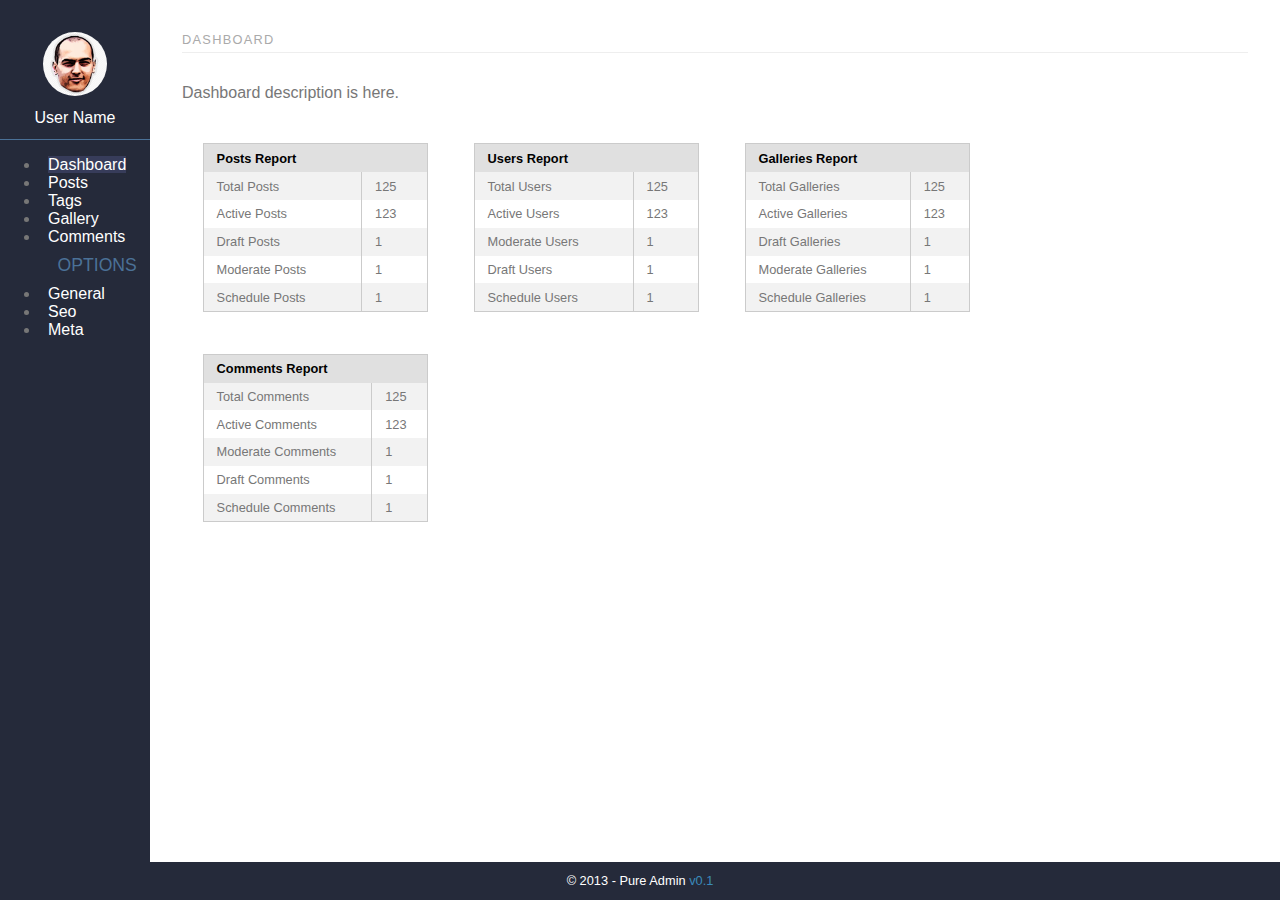
<file: index.html>
<!doctype html>
<html lang="en">
<head>
	<meta charset="utf-8">
	<meta name="viewport" content="width=device-width, initial-scale=1.0">
	<title>Dashboard - Pure Admin</title>
	<link rel="stylesheet" type="text/css" href="assets/css/pure-min.css">
	<link rel="stylesheet" type="text/css" href="assets/css/admin.css">
</head>
<body>
<div class="pure-g-r" id="layout">

    <div class="pure-u" id="nav">
        <a href="#nav" class="nav-menu-button">Menu</a>

        <div class="nav-inner">
        	<div class="user">
        		<p><img class="user-avatar" alt="Avatar" src="assets/img/avatar.gif" height="64" width="64"></p>
        		<p><a href="profile.html"><span class="user-label-editor"></span>User Name</a></p>
        	</div>

            <div class="pure-menu pure-menu-open">
                <ul>
                    <li><a href="index.html" class="selected">Dashboard</a></li>
                    <li><a href="post-list.html">Posts</a></li>
                    <li><a href="post-list.html">Tags</a></li>
                    <li><a href="post-list.html">Gallery</a></li>
                    <li><a href="post-list.html">Comments</a></li>
                    <li class="pure-menu-heading">Options</li>
                    <li><a href="options.html">General</a></li>
                    <li><a href="options.html">Seo</a></li>
                    <li><a href="options.html">Meta</a></li>
                </ul>
            </div>
        </div>
    </div>
    <div class="pure-u" id="main">
    	
    	<div class="dashboard">
    		<h2 class="main-subhead">Dashboard</h2>
    		<div class="pure-g-r">
    			<div class="pure-u-1">
    				<p>Dashboard description is here.</p>
    			</div>
    			<div class="pure-u-1-4">
    				<div class="l-box">
    					<table class="pure-table pure-table-striped">
						    <thead>
						        <tr>
						            <th colspan="2">Posts Report</th>
						        </tr>
						    </thead>

						    <tbody>
						        <tr class="pure-table-odd">
						            <td>Total Posts</td>
						            <td>125</td>
						        </tr>
						        <tr>
						            <td>Active Posts</td>
						            <td>123</td>
						        </tr>
						        <tr>
						            <td>Draft Posts</td>
						            <td>1</td>
						        </tr>
						        <tr>
						            <td>Moderate Posts</td>
						            <td>1</td>
						        </tr>
						        <tr>
						            <td>Schedule Posts</td>
						            <td>1</td>
						        </tr>
						    </tbody>
						</table>
    				</div>
    			</div>
    			<div class="pure-u-1-4">
    				<div class="l-box">
    					<table class="pure-table pure-table-striped">
						    <thead>
						        <tr>
						            <th colspan="2">Users Report</th>
						        </tr>
						    </thead>

						    <tbody>
						        <tr class="pure-table-odd">
						            <td>Total Users</td>
						            <td>125</td>
						        </tr>
						        <tr>
						            <td>Active Users</td>
						            <td>123</td>
						        </tr>
						        <tr>
						            <td>Moderate Users</td>
						            <td>1</td>
						        </tr>
						        <tr>
						            <td>Draft Users</td>
						            <td>1</td>
						        </tr>
						        <tr>
						            <td>Schedule Users</td>
						            <td>1</td>
						        </tr>
						    </tbody>
						</table>
    				</div>
    			</div>
    			<div class="pure-u-1-4">
    				<div class="l-box">
    					<table class="pure-table pure-table-striped">
						    <thead>
						        <tr>
						            <th colspan="2">Galleries Report</th>
						        </tr>
						    </thead>

						    <tbody>
						        <tr class="pure-table-odd">
						            <td>Total Galleries</td>
						            <td>125</td>
						        </tr>
						        <tr>
						            <td>Active Galleries</td>
						            <td>123</td>
						        </tr>
						        <tr>
						            <td>Draft Galleries</td>
						            <td>1</td>
						        </tr>
						        <tr>
						            <td>Moderate Galleries</td>
						            <td>1</td>
						        </tr>
						        <tr>
						            <td>Schedule Galleries</td>
						            <td>1</td>
						        </tr>
						    </tbody>
						</table>
    				</div>
    			</div>
    			<div class="pure-u-1-4">
    				<div class="l-box">
    					<table class="pure-table pure-table-striped">
						    <thead>
						        <tr>
						            <th colspan="2">Comments Report</th>
						        </tr>
						    </thead>

						    <tbody>
						        <tr class="pure-table-odd">
						            <td>Total Comments</td>
						            <td>125</td>
						        </tr>
						        <tr>
						            <td>Active Comments</td>
						            <td>123</td>
						        </tr>
						        <tr>
						            <td>Moderate Comments</td>
						            <td>1</td>
						        </tr>
						        <tr>
						            <td>Draft Comments</td>
						            <td>1</td>
						        </tr>
						        <tr>
						            <td>Schedule Comments</td>
						            <td>1</td>
						        </tr>
						    </tbody>
						</table>
    				</div>
    			</div>
    		</div>
		</div>
    </div>
</div>	
<div class="pure-g-r">
	<div class="pure-u" id="footer">
		<p>&copy; 2013 - Pure Admin <a href="detail.html">v0.1</a></p>
    </div>
</div>
</body>
</html>
</file>
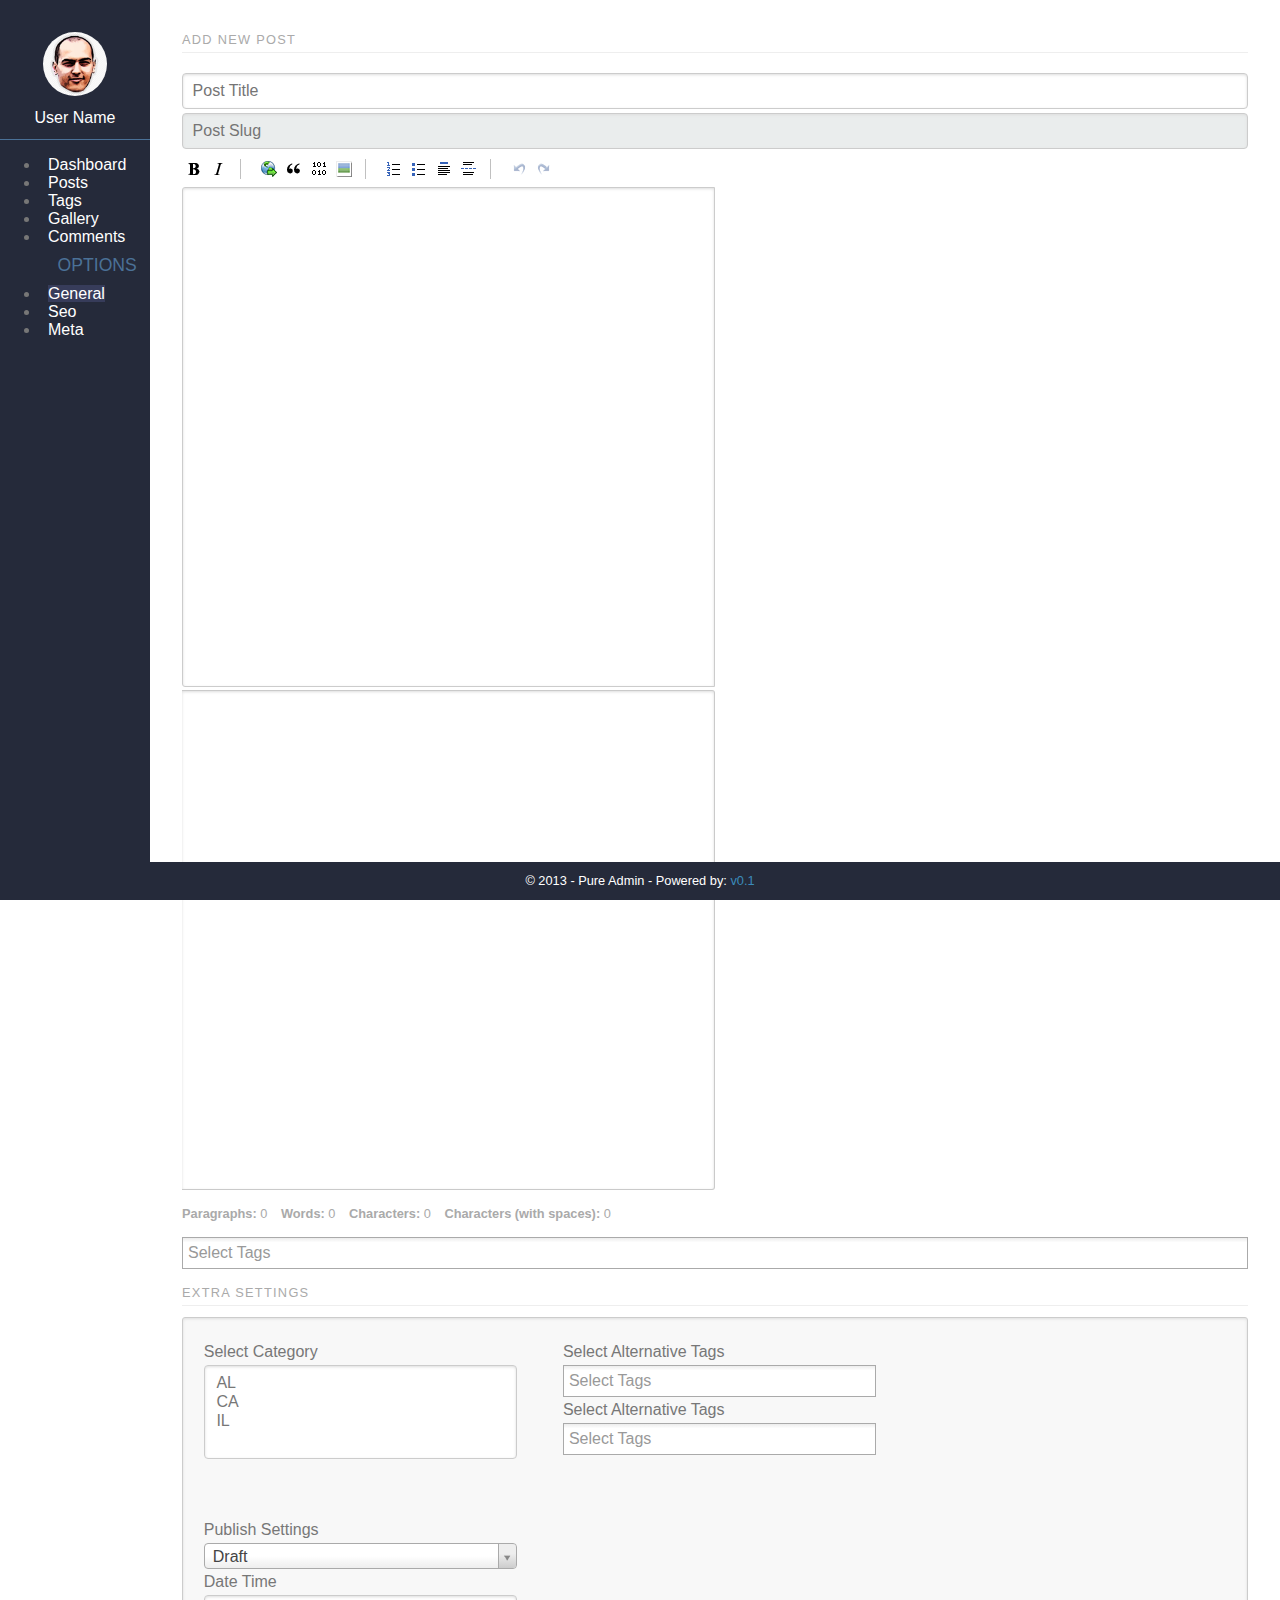
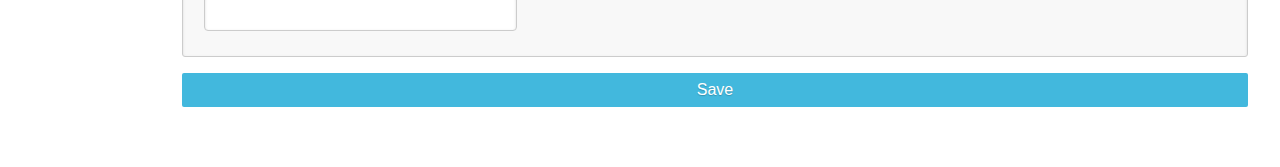
<file: add-new.html>
<!doctype html>
<html lang="en">
<head>
	<meta charset="utf-8">
	<meta name="viewport" content="width=device-width, initial-scale=1.0">
	<title>Add New - Pure Admin</title>
	<link rel="stylesheet" type="text/css" href="assets/css/pure-min.css">
	<link rel="stylesheet" type="text/css" href="assets/css/admin.css">
	<link rel="stylesheet" type="text/css" media="screen" href="assets/css/markdown.css" />
	<link rel="stylesheet" type="text/css" media="screen" href="assets/css/select2.css" />
</head>
<body>
<div class="pure-g-r" id="layout">

    <div class="pure-u" id="nav">
        <a href="#nav" class="nav-menu-button">Menu</a>

        <div class="nav-inner">
        	<div class="user">
        		<p><img class="user-avatar" alt="Avatar" src="assets/img/avatar.gif" height="64" width="64"></p>
        		<p><a href="profile.html"><span class="user-label-editor"></span>User Name</a></p>
        	</div>

            <div class="pure-menu pure-menu-open">
                <ul>
                    <li><a href="index.html">Dashboard</a></li>
                    <li><a href="post-list.html">Posts</a></li>
                    <li><a href="post-list.html">Tags</a></li>
                    <li><a href="post-list.html">Gallery</a></li>
                    <li><a href="post-list.html">Comments</a></li>
                    <li class="pure-menu-heading">Options</li>
                    <li><a href="options.html" class="selected">General</a></li>
                    <li><a href="options.html">Seo</a></li>
                    <li><a href="options.html">Meta</a></li>
                </ul>
            </div>
        </div>
    </div>
    <div class="pure-u" id="main">
    	<div class="crud">
    		<h2 class="main-subhead">Add New Post</h2>
    		<div class="pure-g-r">
    			<div class="pure-u-1">
    				<form class="pure-form pure-form-stacked">
					    <fieldset>
					        <input id="text" type="text" class="pure-input-1" placeholder="Post Title">
					        <input id="text" type="text" class="pure-input-1" placeholder="Post Slug" disabled>
					        <div class="pure-g-r">
					        	<ul class="markdown_editor">
									<li><div id="button_code"></div></li>
								</ul>

					        	<div class="pure-u-1-2">
						        	<textarea id="editor_code" class="pure-input-1" wrap="on"></textarea>
						        </div>
						        <div class="pure-u-1-2">
						        	<div id="preview_code" class="markdown-body"></div>
						        </div>
						        <div class="pure-u-1">
							        <p class="editor_count">
							          <strong>Paragraphs: </strong><span id="result__paragraphs">0</span>
							          <strong>Words: </strong><span id="result__words">0</span>
							          <strong>Characters: </strong><span id="result__characters">0</span>
							          <strong>Characters (with spaces): </strong><span id="result__all">0</span>
							        </p>
							    </div>
					        </div>

					        <input type="hidden" id="tags" class="pure-input-1" name="tags" value="" />

                            <h2 class="main-subhead">Extra Settings</h2>
					        <div class="pure-g-r extra-settings">
					            <div class="pure-u-1-3">
                                    <div class="l-box">
    					                <label for="state">Select Category</label>
    							        <select id="state" class="pure-input-1" multiple>
    							            <option>AL</option>
    							            <option>CA</option>
    							            <option>IL</option>
    							        </select>
                                    </div>
					            </div>

					            <div class="pure-u-1-3">
                                    <div class="l-box">
    					                <label for="a">Select Alternative Tags</label>
    					                <input id="a" name="a" class="pure-input-1" type="hidden">

    					                <label for="bbb">Select Alternative Tags</label>
    					                <input id="bbb" name="bbb" class="pure-input-1" type="hidden" value="" />
                                    </div>
					            </div>

					            <div class="pure-u-1-3">
                                    <div class="l-box">
    					                <label for="publish">Publish Settings</label>
    					                <select id="publish" class="pure-input-1">
    					                    <option>Draft</option>
    					                    <option>Scheduled</option>
    					                    <option>Moderate</option>
    					                    <option>Publish</option>
    					                </select>

    					                <label for="last-name">Date Time</label>
    					                <input id="last-name" class="pure-input-1" type="text">
                                    </div>
					            </div>
					        </div>
					        <button type="submit" class="pure-button pure-button-secondary pure-input-1">Save</button>
					    </fieldset>
					</form>
    			</div>
    		</div>
    	</div>
    </div>
</div>	
<div class="pure-g-r">
	<div class="pure-u" id="footer">
        <p>&copy; 2013 - Pure Admin - Powered by: <a href="detail.html">v0.1</a></p>
    </div>
</div>
<script type="text/javascript" src="assets/js/jquery-1.10.2.min.js"></script>
<script type="text/javascript" src="assets/js/pagedown-extra/Markdown.Converter.js"></script>
<script type="text/javascript" src="assets/js/pagedown-extra/Markdown.Sanitizer.js"></script>
<script type="text/javascript" src="assets/js/pagedown-extra/Markdown.Editor.js"></script>
<script type="text/javascript" src="assets/js/pagedown-extra/Markdown.Extra.js"></script>
<script type="text/javascript" src="assets/js/Countable.js"></script>
<script type="text/javascript" src="assets/js/select2/select2.js"></script>
<script type="text/javascript" src="assets/js/select2/select2_locale_tr.js"></script>
<script type="text/javascript">
(function () {
	/*PageDown Editor*/
    var converter = Markdown.getSanitizingConverter();
    Markdown.Extra.init(converter, {
      extensions: "all",
    });

    var editor = new Markdown.Editor(converter);
    editor.run();

    /*Editor Countable*/
    function text(a, b) {
		"textContent" in document.body ? a.textContent = b : a.innerText = b
	}
    var area = document.getElementById('editor_code')
    var fields = {
		paragraphs: document.getElementById("result__paragraphs"),
		words: document.getElementById("result__words"),
		characters: document.getElementById("result__characters"),
		all: document.getElementById("result__all")
	};
	Countable.live(area, function (a) {
  		for (var b in fields) text(fields[b], a[b]);
	});

	/*Select2*/
	function listFormatResult(list) {
        return '<p>'+list.name+'</p>';
    }

    function listFormatSelection(list) {
        return list.name;
    }
    function listFormatNoMatch(){
        return "Eşleşme Bulunamadı";
    }

	$("#tags").select2({
        placeholder: "Select Tags",
        multiple: true,
        minimumInputLength: 1,
        ajax: {
            url: 'tags.json',
            dataType: 'json',
            data: function (term) {
                return {
                    term: term,
                    type: 'tag'
                };
            },
            results: function (data) {
                return {results: data.list};
            }
        },
        formatResult: listFormatResult,
        formatSelection: listFormatSelection,
        formatNoMatches: listFormatNoMatch
    });
	$("#publish").select2();
	$("#bbb, #a").select2({
        placeholder: "Select Tags",
        multiple: true,
        minimumInputLength: 1,
        ajax: {
            url: 'tags.json',
            dataType: 'json',
            data: function (term) {
                return {
                    term: term,
                    type: 'tag'
                };
            },
            results: function (data) {
                return {results: data.list};
            }
        },
        formatResult: listFormatResult,
        formatSelection: listFormatSelection,
        formatNoMatches: listFormatNoMatch
    });
})();
</script>

</body>
</html>
</file>
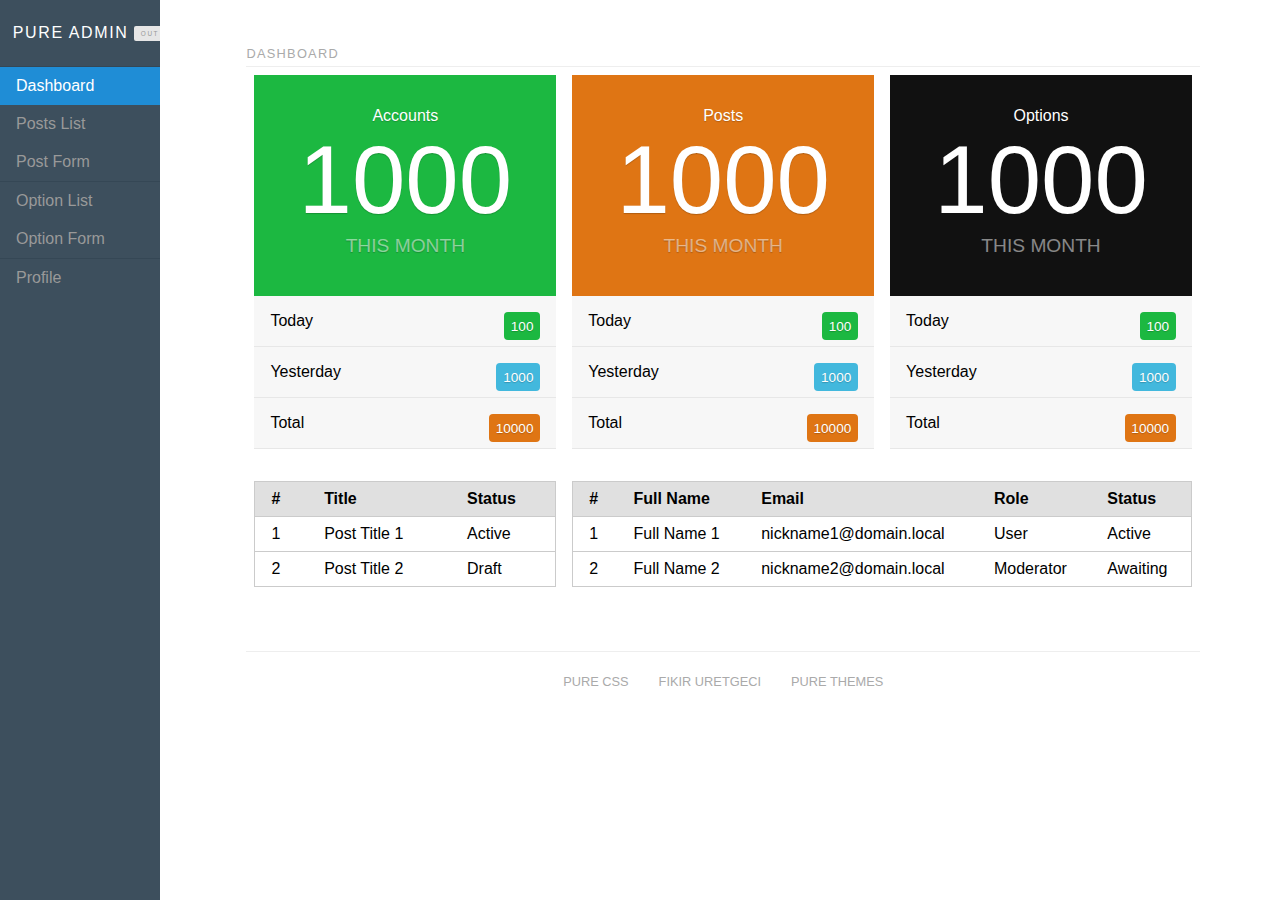
<file: dashboard.html>
<!doctype html>
<html lang="en">
<head>
    <meta charset="utf-8">
    <meta name="robots" content="noindex, nofollow">
    <meta name="viewport" content="width=device-width, initial-scale=1.0">
    <meta name="description" content="A layout example that shows off a blog page with a list of posts.">
    <title>Pure Admin Panel</title>

    <link rel="stylesheet" href="assets/css/pure-min.css">
    <link rel="stylesheet" href="assets/css/pure-responsive-min.css">
    <link rel="stylesheet" href="assets/css/style.css">
</head>
<body>
    <div id="layout" class="pure-g">
        <div class="sidebar pure-u-1 pure-u-md-3-24">
            <div id="menu">
                <div class="pure-menu">
                    <p class="pure-menu-heading">
                        Pure Admin
                        <a href="login.html" class="pure-button button-xxsmall">OUT &raquo;</a>
                    </p>
                    <ul class="pure-menu-list">
                        <li class="pure-menu-selected">
                            <a href="dashboard.html" class="pure-menu-link">Dashboard</a>
                        </li>
                        <li>
                            <a href="post-list.html" class="pure-menu-link">Posts List</a>
                        </li>
                        <li>
                            <a href="post-form.html" class="pure-menu-link">Post Form</a>
                        </li>
                        <li class="menu-item-divided">
                            <a href="option-list.html" class="pure-menu-link">Option List</a>
                        </li>
                        <li>
                            <a href="option-form.html" class="pure-menu-link">Option Form</a>
                        </li>
                        <li class="menu-item-divided">
                            <a href="profile.html" class="pure-menu-link">Profile</a>
                        </li>
                    </ul>
                </div>
            </div>
        </div>

        <div class="content pure-u-1 pure-u-md-21-24">
            <div class="header-small">

                <div class="items">
                    <h1 class="subhead">Dashboard</h1>
                </div>

                <div class="pure-g">

                    <div class="pure-u-1 pure-u-md-1-3">
                        <div class="column-block">
                            <div class="column-block-header column-success">
                                <h2>Accounts</h2>
                                <span class="column-block-info">1000 <span>this month</span></span>
                            </div>
                            <ul class="column-block-list">
                                <li>Today <span class="buble-success button-small pull-right">100</span></li>
                                <li>Yesterday <span class="buble-secondary button-small pull-right">1000</span></li>
                                <li>Total <span class="buble-warning button-small pull-right">10000</span></li>
                            </ul>
                        </div>
                    </div>

                    <div class="pure-u-1 pure-u-md-1-3">
                        <div class="column-block">
                            <div class="column-block-header column-warning">
                                <h2>Posts</h2>
                                <span class="column-block-info">1000 <span>this month</span></span>
                            </div>
                            <ul class="column-block-list">
                                <li>Today <span class="buble-success button-small pull-right">100</span></li>
                                <li>Yesterday <span class="buble-secondary button-small pull-right">1000</span></li>
                                <li>Total <span class="buble-warning button-small pull-right">10000</span></li>
                            </ul>
                        </div>
                    </div>

                    <div class="pure-u-1 pure-u-md-1-3">
                        <div class="column-block">
                            <div class="column-block-header">
                                <h2>Options</h2>
                                <span class="column-block-info">1000 <span>this month</span></span>
                            </div>
                            <ul class="column-block-list">
                                <li>Today <span class="buble-success button-small pull-right">100</span></li>
                                <li>Yesterday <span class="buble-secondary button-small pull-right">1000</span></li>
                                <li>Total <span class="buble-warning button-small pull-right">10000</span></li>
                            </ul>
                        </div>
                    </div>

                </div>

                <div class="pure-g">
                    <div class="pure-u-1 pure-u-md-1-3">
                        <div class="column-block">
                            <table class="pure-table pure-table-horizontal">
                                <thead>
                                <tr>
                                    <th>#</th>
                                    <th>Title</th>
                                    <th>Status</th>
                                </tr>
                                </thead>

                                <tbody>
                                <tr>
                                    <td>1</td>
                                    <td>Post Title 1</td>
                                    <td>Active</td>
                                </tr>
                                <tr>
                                    <td>2</td>
                                    <td>Post Title 2</td>
                                    <td>Draft</td>
                                </tr>
                                </tbody>
                            </table>
                        </div>
                    </div>
                    <div class="pure-u-1 pure-u-md-2-3">
                        <div class="column-block">
                            <table class="pure-table pure-table-horizontal">
                                <thead>
                                <tr>
                                    <th>#</th>
                                    <th>Full Name</th>
                                    <th>Email</th>
                                    <th>Role</th>
                                    <th>Status</th>
                                </tr>
                                </thead>

                                <tbody>
                                <tr>
                                    <td>1</td>
                                    <td>Full Name 1</td>
                                    <td>nickname1@domain.local</td>
                                    <td>User</td>
                                    <td>Active</td>
                                </tr>
                                <tr>
                                    <td>2</td>
                                    <td>Full Name 2</td>
                                    <td>nickname2@domain.local</td>
                                    <td>Moderator</td>
                                    <td>Awaiting</td>
                                </tr>
                                </tbody>
                            </table>
                        </div>
                    </div>
                </div>

                <div class="footer">
                    <div class="pure-menu pure-menu-horizontal">
                        <ul>
                            <li class="pure-menu-item"><a href="http://purecss.io/" class="pure-menu-link">PURE CSS</a></li>
                            <li class="pure-menu-item"><a href="http://fikiruretgeci.com" class="pure-menu-link">FIKIR URETGECI</a></li>
                            <li class="pure-menu-item"><a href="http://pure-themes.com" class="pure-menu-link">PURE THEMES</a></li>
                        </ul>
                    </div>
                </div>
            </div>
        </div>
    </div>
</body>
</html>
</file>
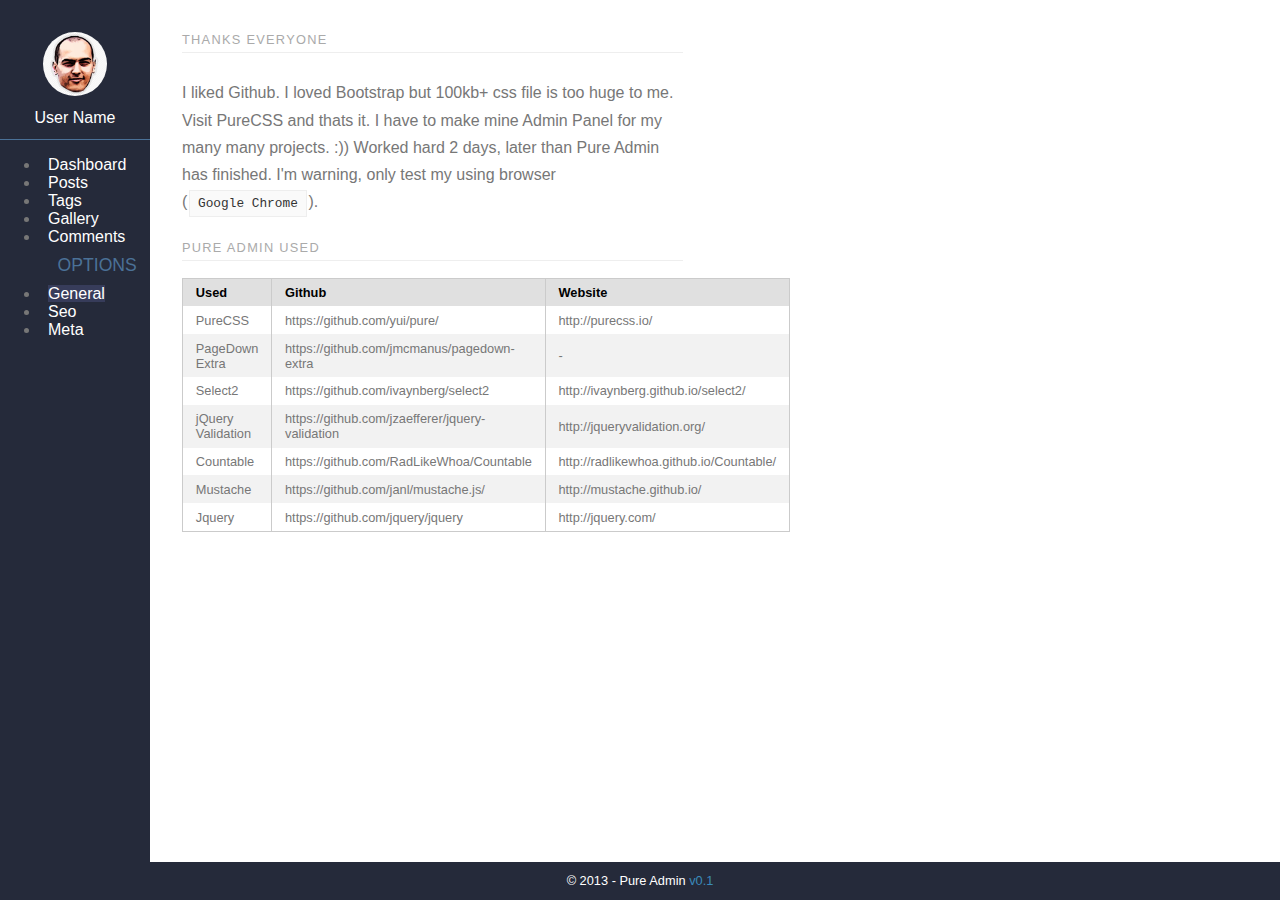
<file: detail.html>
<!doctype html>
<html lang="en">
<head>
	<meta charset="utf-8">
	<meta name="viewport" content="width=device-width, initial-scale=1.0">
	<title>Thanks - Pure Admin</title>
	<link rel="stylesheet" type="text/css" href="assets/css/pure-min.css">
	<link rel="stylesheet" type="text/css" href="assets/css/admin.css">
</head>
<body>
<div class="pure-g-r" id="layout">

    <div class="pure-u" id="nav">
        <a href="#nav" class="nav-menu-button">Menu</a>

        <div class="nav-inner">
        	<div class="user">
        		<p><img class="user-avatar" alt="Avatar" src="assets/img/avatar.gif" height="64" width="64"></p>
        		<p><a href="profile.html"><span class="user-label-editor"></span>User Name</a></p>
        	</div>

            <div class="pure-menu pure-menu-open">
                <ul>
                    <li><a href="index.html">Dashboard</a></li>
                    <li><a href="post-list.html">Posts</a></li>
                    <li><a href="post-list.html">Tags</a></li>
                    <li><a href="post-list.html">Gallery</a></li>
                    <li><a href="post-list.html">Comments</a></li>
                    <li class="pure-menu-heading">Options</li>
                    <li><a href="options.html" class="selected">General</a></li>
                    <li><a href="options.html">Seo</a></li>
                    <li><a href="options.html">Meta</a></li>
                </ul>
            </div>
        </div>
    </div>
    <div class="pure-u" id="main">
    	<div class="options">
    		<h2 class="main-subhead">Thanks Everyone</h2>
    		<div class="pure-g-r">
    			<div class="pure-u-1">
    				<p>I liked Github. I loved Bootstrap but 100kb+ css file is too huge to me. Visit PureCSS and thats it. I have to make mine Admin Panel for my many many projects. :)) Worked hard 2 days, later than Pure Admin has finished. I'm warning, only test my using browser (<code>Google Chrome</code>).</p>
                    <h4 class="main-subhead">Pure Admin Used</h4>
                    <table class="pure-table">
                        <thead>
                            <tr>
                                <th>Used</th>
                                <th>Github</th>
                                <th>Website</th>
                            </tr>
                        </thead>
                        <tbody>
                            <tr><td>PureCSS</td><td>https://github.com/yui/pure/</td><td>http://purecss.io/</td></tr>
                            <tr class="pure-table-odd"><td>PageDown Extra</td><td>https://github.com/jmcmanus/pagedown-extra</td><td>-</td></tr>
                            <tr><td>Select2</td><td>https://github.com/ivaynberg/select2</td><td>http://ivaynberg.github.io/select2/</td></tr>
                            <tr class="pure-table-odd"><td>jQuery Validation</td><td>https://github.com/jzaefferer/jquery-validation</td><td>http://jqueryvalidation.org/</td></tr>
                            <tr><td>Countable</td><td>https://github.com/RadLikeWhoa/Countable</td><td>http://radlikewhoa.github.io/Countable/</td></tr>
                            <tr class="pure-table-odd"><td>Mustache</td><td>https://github.com/janl/mustache.js/</td><td>http://mustache.github.io/</td></tr>
                            <tr><td>Jquery</td><td>https://github.com/jquery/jquery</td><td>http://jquery.com/</td></tr>
                        </tbody>
                    </table>
    			</div>
    		</div>
    	</div>
    </div>
</div>	
<div class="pure-g-r">
	<div class="pure-u" id="footer">
		<p>&copy; 2013 - Pure Admin <a href="detail.html">v0.1</a></p>
    </div>
</div>
</body>
</html>
</file>
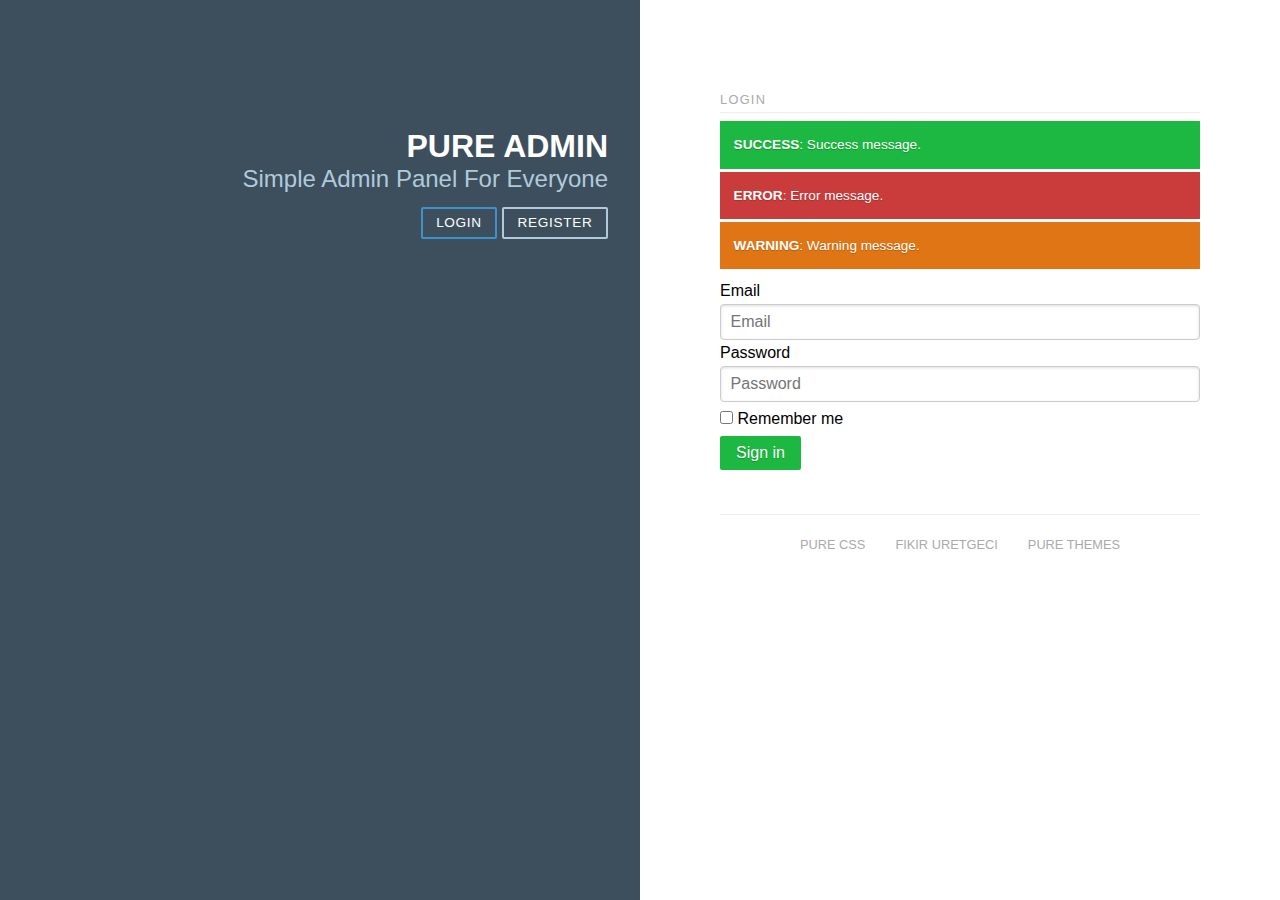
<file: login.html>
<!doctype html>
<html lang="en">
<head>
    <meta charset="utf-8">
    <meta name="robots" content="noindex, nofollow">
    <meta name="viewport" content="width=device-width, initial-scale=1.0">
    <meta name="description" content="A layout example that shows off a blog page with a list of posts.">
    <title>Pure Admin Panel</title>

    <link rel="stylesheet" href="assets/css/pure-min.css">
    <link rel="stylesheet" href="assets/css/pure-responsive-min.css">
    <link rel="stylesheet" href="assets/css/style.css">
</head>
<body>
    <div id="main" class="pure-g">
        <div class="sidebar pure-u-1 pure-u-md-1-2">
            <div class="header-large">
                <h1>Pure Admin</h1>
                <h2>Simple Admin Panel For Everyone</h2>

                <nav class="nav">
                    <ul>
                        <li>
                            <a class="pure-button active" href="login.html">Login</a>
                            <a class="pure-button" href="register.html">Register</a>
                        </li>
                    </ul>
                </nav>
            </div>
        </div>

        <div class="content pure-u-1 pure-u-md-1-2">
            <div class="header-medium">

                <div class="items">
                    <h1 class="subhead">Login</h1>

                    <aside class="pure-message message-success">
                        <p><strong>SUCCESS</strong>: Success message.</p>
                    </aside>
                    <aside class="pure-message message-error">
                        <p><strong>ERROR</strong>: Error message.</p>
                    </aside>
                    <aside class="pure-message message-warning">
                        <p><strong>WARNING</strong>: Warning message.</p>
                    </aside>
                    <form action="dashboard.html" method="get" class="pure-form pure-form-stacked">
                        <fieldset>

                            <label for="email">Email</label>
                            <input id="email" type="email" placeholder="Email" class="pure-input-1" value="">

                            <label for="password">Password</label>
                            <input id="password" type="password" placeholder="Password" class="pure-input-1" value="">

                            <label for="remember" class="pure-checkbox">
                                <input id="remember" type="checkbox" value="1"> Remember me
                            </label>

                            <button type="submit" class="pure-button button-success">Sign in</button>
                        </fieldset>
                    </form>
                </div>

                <div class="footer">
                    <div class="pure-menu pure-menu-horizontal">
                        <ul>
                            <li class="pure-menu-item"><a href="http://purecss.io/" class="pure-menu-link">PURE CSS</a></li>
                            <li class="pure-menu-item"><a href="http://fikiruretgeci.com" class="pure-menu-link">FIKIR URETGECI</a></li>
                            <li class="pure-menu-item"><a href="http://pure-themes.com" class="pure-menu-link">PURE THEMES</a></li>
                        </ul>
                    </div>
                </div>
            </div>
        </div>
    </div>
</body>
</html>
</file>
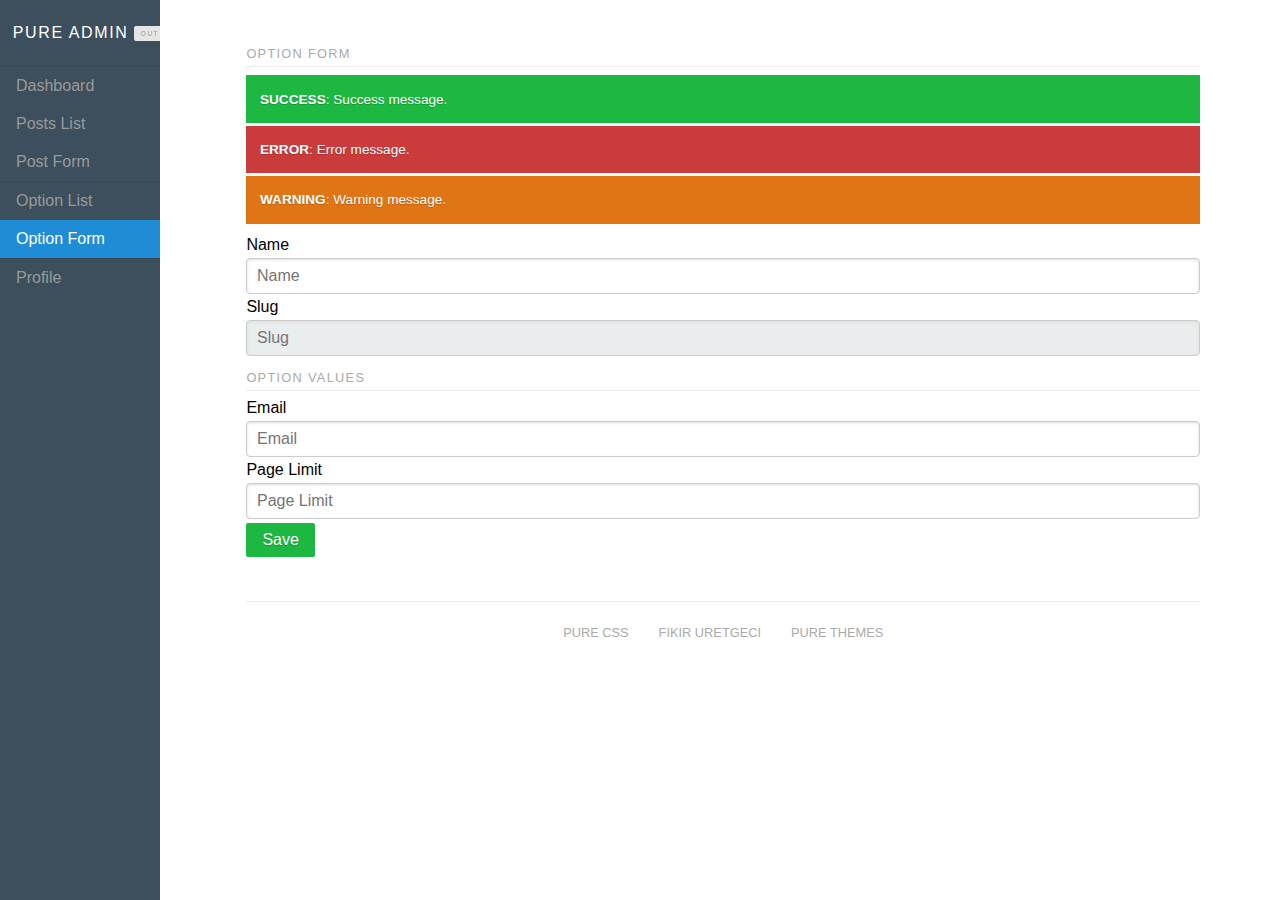
<file: option-form.html>
<!doctype html>
<html lang="en">
<head>
    <meta charset="utf-8">
    <meta name="robots" content="noindex, nofollow">
    <meta name="viewport" content="width=device-width, initial-scale=1.0">
    <meta name="description" content="A layout example that shows off a blog page with a list of posts.">
    <title>Pure Admin Panel</title>

    <link rel="stylesheet" href="assets/css/pure-min.css">
    <link rel="stylesheet" href="assets/css/pure-responsive-min.css">
    <link rel="stylesheet" href="assets/css/style.css">
</head>
<body>
    <div id="layout" class="pure-g">
        <div class="sidebar pure-u-1 pure-u-md-3-24">
            <div id="menu">
                <div class="pure-menu">
                    <p class="pure-menu-heading">
                        Pure Admin
                        <a href="login.html" class="pure-button button-xxsmall">OUT &raquo;</a>
                    </p>
                    <ul class="pure-menu-list">
                        <li class="pure-menu-item">
                            <a href="dashboard.html" class="pure-menu-link">Dashboard</a>
                        </li>
                        <li class="pure-menu-item">
                            <a href="post-list.html" class="pure-menu-link">Posts List</a>
                        </li>
                        <li class="pure-menu-item">
                            <a href="post-form.html" class="pure-menu-link">Post Form</a>
                        </li>
                        <li class="pure-menu-item menu-item-divided">
                            <a href="option-list.html" class="pure-menu-link">Option List</a>
                        </li>
                        <li class="pure-menu-item pure-menu-selected">
                            <a href="option-form.html" class="pure-menu-link">Option Form</a>
                        </li>
                        <li class="pure-menu-item menu-item-divided">
                            <a href="profile.html" class="pure-menu-link">Profile</a>
                        </li>
                    </ul>
                </div>
            </div>
        </div>

        <div class="content pure-u-1 pure-u-md-21-24">
            <div class="header-small">

                <div class="items">
                    <h1 class="subhead">Option Form</h1>

                    <aside class="pure-message message-success">
                        <p><strong>SUCCESS</strong>: Success message.</p>
                    </aside>
                    <aside class="pure-message message-error">
                        <p><strong>ERROR</strong>: Error message.</p>
                    </aside>
                    <aside class="pure-message message-warning">
                        <p><strong>WARNING</strong>: Warning message.</p>
                    </aside>
                    <form action="#" method="post" novalidate autocomplete="off" class="pure-form pure-form-stacked">
                        <fieldset>

                            <label for="name">Name</label>
                            <input id="name" type="text" placeholder="Name" class="pure-input-1" value="">

                            <label for="slug">Slug</label>
                            <input id="slug" type="text" placeholder="Slug" class="pure-input-1" value="" disabled>

                            <h1 class="subhead">Option Values</h1>
                            <label for="email">Email</label>
                            <input id="email" type="email" placeholder="Email" class="pure-input-1" value="">

                            <label for="page_limit">Page Limit</label>
                            <input id="page_limit" type="number" placeholder="Page Limit" class="pure-input-1" value="" min="10" max="100">

                            <input type="hidden" name="id" value="1">
                            <button type="submit" class="pure-button button-success">Save</button>
                        </fieldset>
                    </form>
                </div>

                <div class="footer">
                    <div class="pure-menu pure-menu-horizontal">
                        <ul>
                            <li class="pure-menu-item"><a href="http://purecss.io/" class="pure-menu-link">PURE CSS</a></li>
                            <li class="pure-menu-item"><a href="http://fikiruretgeci.com" class="pure-menu-link">FIKIR URETGECI</a></li>
                            <li class="pure-menu-item"><a href="http://pure-themes.com" class="pure-menu-link">PURE THEMES</a></li>
                        </ul>
                    </div>
                </div>
            </div>
        </div>
    </div>
</body>
</html>
</file>
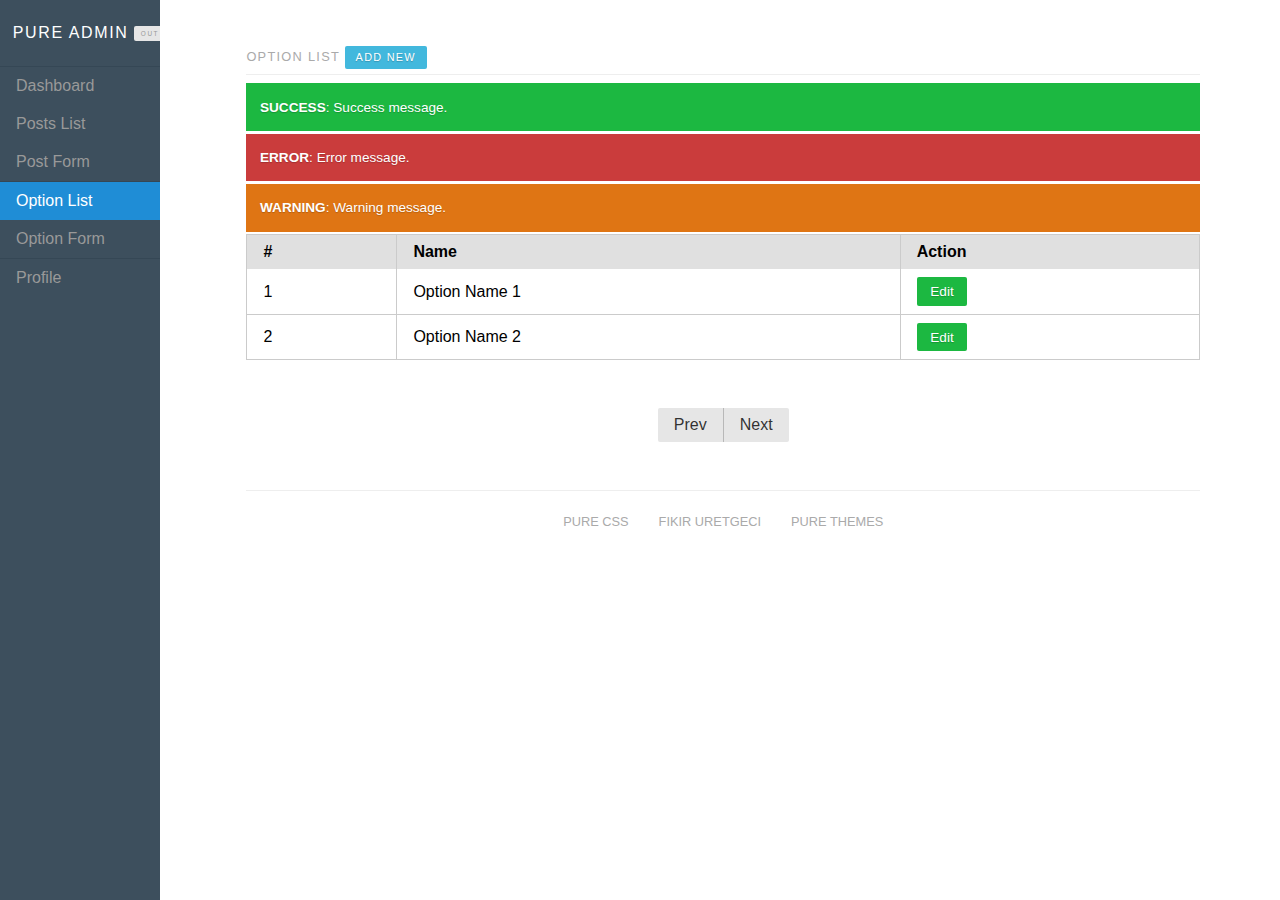
<file: option-list.html>
<!doctype html>
<html lang="en">
<head>
    <meta charset="utf-8">
    <meta name="robots" content="noindex, nofollow">
    <meta name="viewport" content="width=device-width, initial-scale=1.0">
    <meta name="description" content="A layout example that shows off a blog page with a list of posts.">
    <title>Pure Admin Panel</title>

    <link rel="stylesheet" href="assets/css/pure-min.css">
    <link rel="stylesheet" href="assets/css/pure-responsive-min.css">
    <link rel="stylesheet" href="assets/css/style.css">
</head>
<body>
    <div id="layout" class="pure-g">
        <div class="sidebar pure-u-1 pure-u-md-3-24">
            <div id="menu">
                <div class="pure-menu">
                    <p class="pure-menu-heading">
                        Pure Admin
                        <a href="login.html" class="pure-button button-xxsmall">OUT &raquo;</a>
                    </p>
                    <ul class="pure-menu-list">
                        <li class="pure-menu-item">
                            <a href="dashboard.html" class="pure-menu-link">Dashboard</a>
                        </li>
                        <li class="pure-menu-item">
                            <a href="post-list.html" class="pure-menu-link">Posts List</a>
                        </li>
                        <li class="pure-menu-item">
                            <a href="post-form.html" class="pure-menu-link">Post Form</a>
                        </li>
                        <li class="pure-menu-item menu-item-divided pure-menu-selected">
                            <a href="option-list.html" class="pure-menu-link">Option List</a>
                        </li>
                        <li class="pure-menu-item">
                            <a href="option-form.html" class="pure-menu-link">Option Form</a>
                        </li>
                        <li class="pure-menu-item menu-item-divided">
                            <a href="profile.html" class="pure-menu-link">Profile</a>
                        </li>
                    </ul>
                </div>
            </div>
        </div>

        <div class="content pure-u-1 pure-u-md-21-24">
            <div class="header-small">

                <div class="items">
                    <h1 class="subhead">Option List <a class="pure-button button-small button-secondary" href="option-form.html">Add New</a></h1>

                    <aside class="pure-message message-success">
                        <p><strong>SUCCESS</strong>: Success message.</p>
                    </aside>
                    <aside class="pure-message message-error">
                        <p><strong>ERROR</strong>: Error message.</p>
                    </aside>
                    <aside class="pure-message message-warning">
                        <p><strong>WARNING</strong>: Warning message.</p>
                    </aside>

                    <table class="pure-table pure-table-bordered">
                        <thead>
                        <tr>
                            <th>#</th>
                            <th>Name</th>
                            <th>Action</th>
                        </tr>
                        </thead>

                        <tbody>
                        <tr>
                            <td>1</td>
                            <td>Option Name 1</td>
                            <td>
                                <a class="pure-button button-small button-success" href="option-form.html">Edit</a>
                            </td>
                        </tr>
                        <tr>
                            <td>2</td>
                            <td>Option Name 2</td>
                            <td>
                                <a class="pure-button button-small button-success" href="option-form.html">Edit</a>
                            </td>
                        </tr>
                        </tbody>
                    </table>
                </div>

                <div class="navigation">
                    <div class="pure-button-group">
                        <a href="#" class="pure-button">Prev</a>
                        <a href="#" class="pure-button">Next</a>
                    </div>
                </div>

                <div class="footer">
                    <div class="pure-menu pure-menu-horizontal">
                        <ul>
                            <li class="pure-menu-item"><a href="http://purecss.io/" class="pure-menu-link">PURE CSS</a></li>
                            <li class="pure-menu-item"><a href="http://fikiruretgeci.com" class="pure-menu-link">FIKIR URETGECI</a></li>
                            <li class="pure-menu-item"><a href="http://pure-themes.com" class="pure-menu-link">PURE THEMES</a></li>
                        </ul>
                    </div>
                </div>
            </div>
        </div>
    </div>
</body>
</html>
</file>
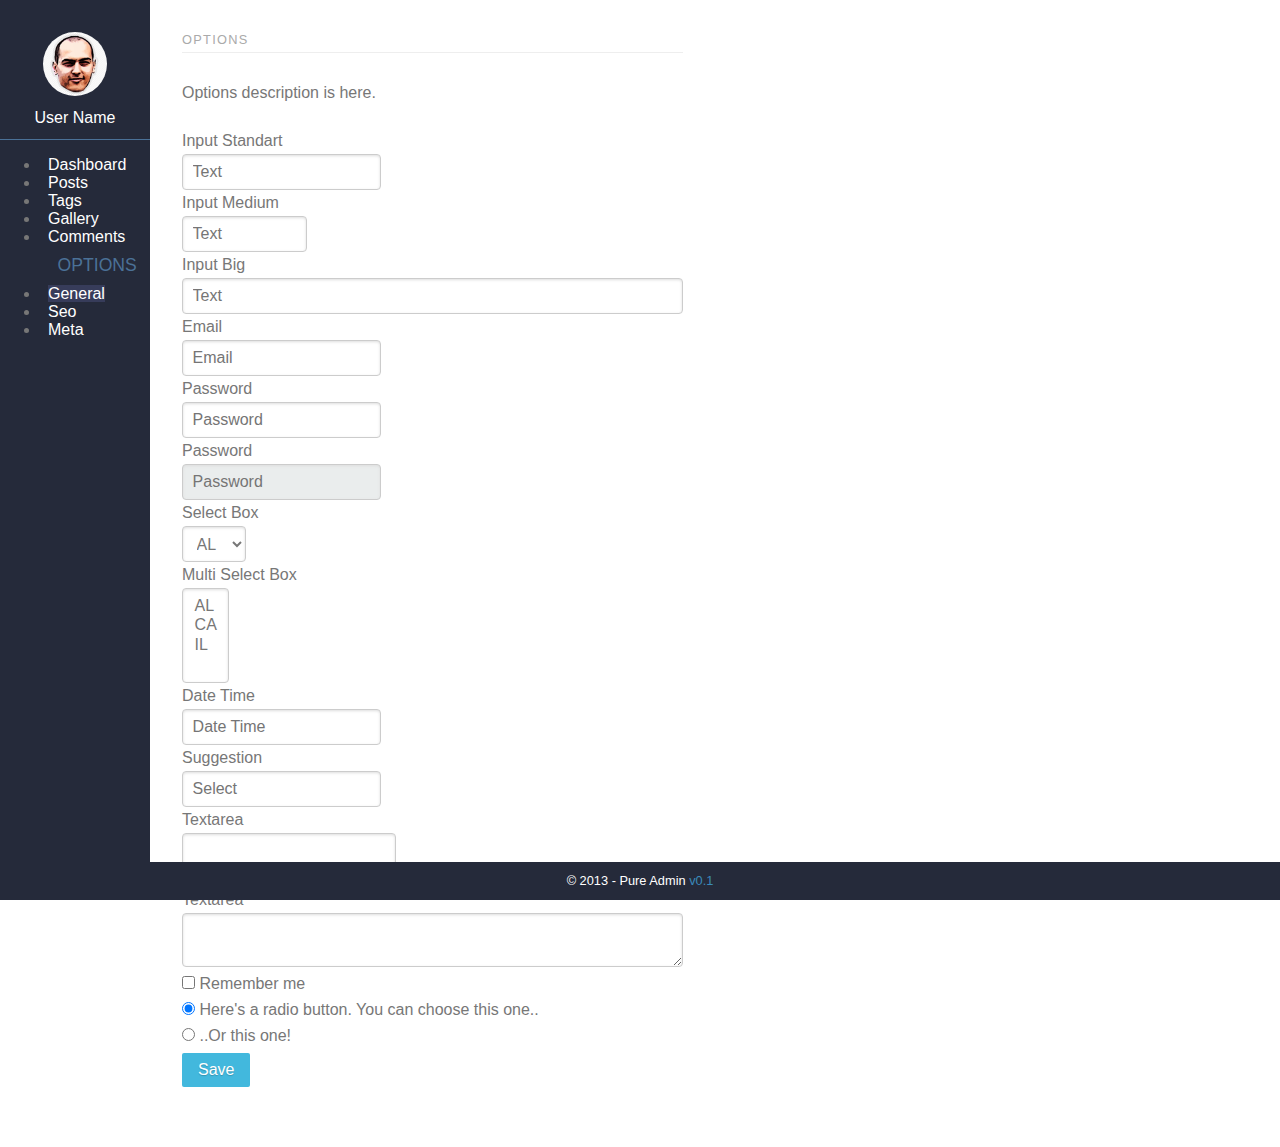
<file: options.html>
<!doctype html>
<html lang="en">
<head>
	<meta charset="utf-8">
	<meta name="viewport" content="width=device-width, initial-scale=1.0">
	<title>Options - Pure Admin</title>
	<link rel="stylesheet" type="text/css" href="assets/css/pure-min.css">
	<link rel="stylesheet" type="text/css" href="assets/css/admin.css">
</head>
<body>
<div class="pure-g-r" id="layout">

    <div class="pure-u" id="nav">
        <a href="#nav" class="nav-menu-button">Menu</a>

        <div class="nav-inner">
        	<div class="user">
        		<p><img class="user-avatar" alt="Avatar" src="assets/img/avatar.gif" height="64" width="64"></p>
        		<p><a href="profile.html"><span class="user-label-editor"></span>User Name</a></p>
        	</div>

            <div class="pure-menu pure-menu-open">
                <ul>
                    <li><a href="index.html">Dashboard</a></li>
                    <li><a href="post-list.html">Posts</a></li>
                    <li><a href="post-list.html">Tags</a></li>
                    <li><a href="post-list.html">Gallery</a></li>
                    <li><a href="post-list.html">Comments</a></li>
                    <li class="pure-menu-heading">Options</li>
                    <li><a href="options.html" class="selected">General</a></li>
                    <li><a href="options.html">Seo</a></li>
                    <li><a href="options.html">Meta</a></li>
                </ul>
            </div>
        </div>
    </div>
    <div class="pure-u" id="main">
    	<div class="options">
    		<h2 class="main-subhead">Options</h2>
    		<div class="pure-g-r">
    			<div class="pure-u-1">
    				<p>Options description is here.</p>
    			</div>
    			<div class="pure-u-1">
    				<form class="pure-form pure-form-stacked">
					    <fieldset>

					        <label for="text">Input Standart</label>
					        <input id="text" type="text" placeholder="Text" required>

					        <label for="text">Input Medium</label>
					        <input id="text" type="text" placeholder="Text" class="pure-input-1-4" required>

					        <label for="text">Input Big</label>
					        <input id="text" type="text" placeholder="Text" class="pure-input-1" required>

					        <label for="email">Email</label>
					        <input id="email" type="email" placeholder="Email">

					        <label for="password">Password</label>
					        <input id="password" type="password" placeholder="Password">

					        <label for="password">Password</label>
					        <input id="password" type="password" placeholder="Password" disabled>

					        <label for="state">Select Box</label>
					        <select id="state">
					            <option>AL</option>
					            <option>CA</option>
					            <option>IL</option>
					        </select>

					        <label for="state">Multi Select Box</label>
					        <select id="state" multiple>
					            <option>AL</option>
					            <option>CA</option>
					            <option>IL</option>
					        </select>

					        <label for="datetime">Date Time</label>
					        <input id="datetime" type="text" placeholder="Date Time">

					        <label for="select2">Suggestion</label>
					        <input id="select2" type="text" placeholder="Select">

						    <label for="textarea">Textarea</label>
					        <textarea id="textarea"></textarea>

					        <label for="textarea">Textarea</label>
					        <textarea id="textarea" class="pure-input-1"></textarea>

					        <label for="remember" class="pure-checkbox">
					            <input id="remember" type="checkbox"> Remember me
					        </label>

					        <label for="option-two" class="pure-radio">
						        <input id="option-two" type="radio" name="optionsRadios" value="option1" checked>
						        Here's a radio button. You can choose this one..
						    </label>

						    <label for="option-three" class="pure-radio">
						        <input id="option-three" type="radio" name="optionsRadios" value="option2">
						        ..Or this one!
						    </label>

					        <button type="submit" class="pure-button pure-button-secondary">Save</button>
					    </fieldset>
					</form>
    			</div>
    		</div>
    	</div>
    </div>
</div>	
<div class="pure-g-r">
	<div class="pure-u" id="footer">
		<p>&copy; 2013 - Pure Admin <a href="detail.html">v0.1</a></p>
    </div>
</div>
</body>
</html>
</file>
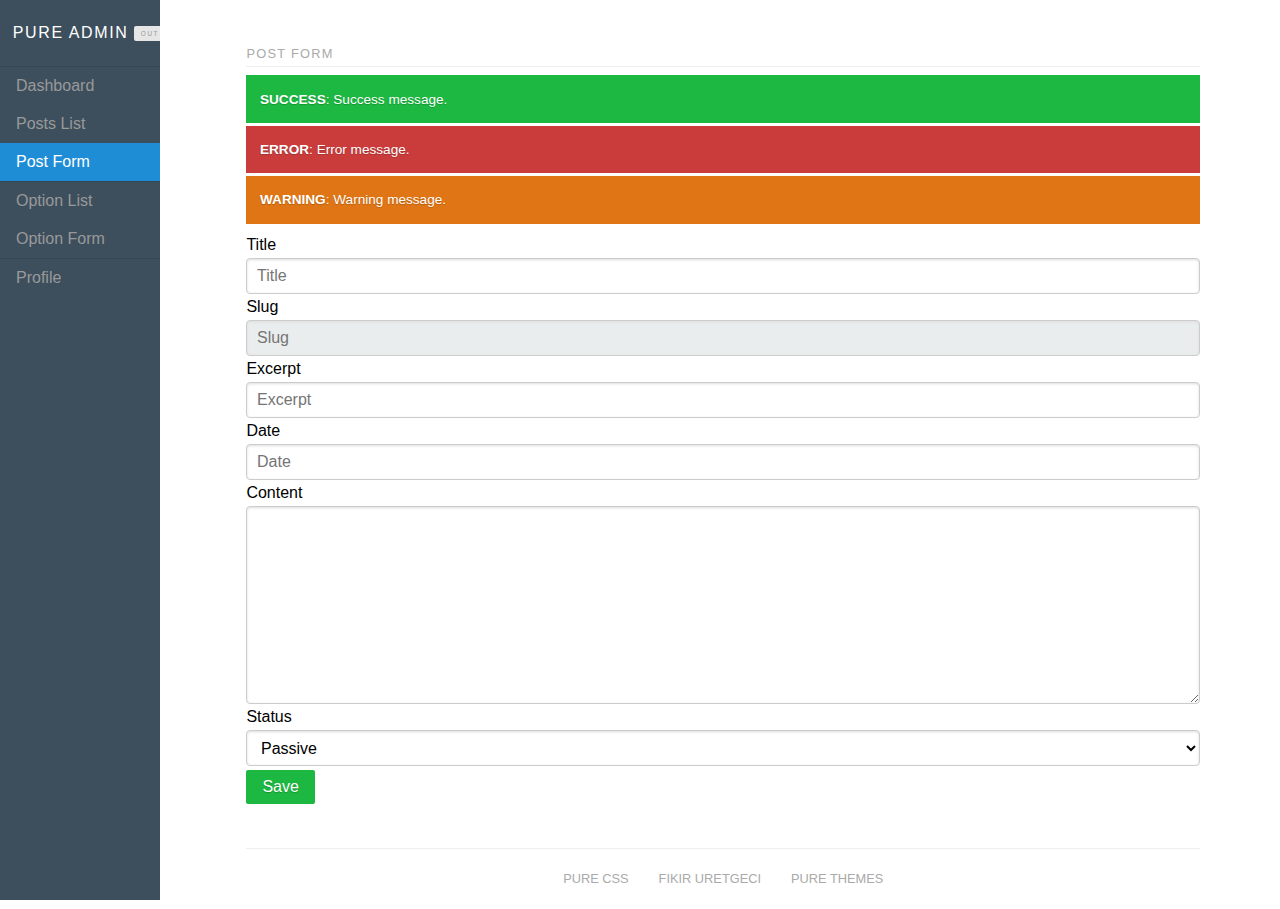
<file: post-form.html>
<!doctype html>
<html lang="en">
<head>
    <meta charset="utf-8">
    <meta name="robots" content="noindex, nofollow">
    <meta name="viewport" content="width=device-width, initial-scale=1.0">
    <meta name="description" content="A layout example that shows off a blog page with a list of posts.">
    <title>Pure Admin Panel</title>

    <link rel="stylesheet" href="assets/css/pure-min.css">
    <link rel="stylesheet" href="assets/css/pure-responsive-min.css">
    <link rel="stylesheet" href="assets/css/style.css">
</head>
<body>
    <div id="layout" class="pure-g">
        <div class="sidebar pure-u-1 pure-u-md-3-24">
            <div id="menu">
                <div class="pure-menu">
                    <p class="pure-menu-heading">
                        Pure Admin
                        <a href="login.html" class="pure-button button-xxsmall">OUT &raquo;</a>
                    </p>
                    <ul class="pure-menu-list">
                        <li class="pure-menu-item">
                            <a href="dashboard.html" class="pure-menu-link">Dashboard</a>
                        </li>
                        <li class="pure-menu-item">
                            <a href="post-list.html" class="pure-menu-link">Posts List</a>
                        </li>
                        <li class="pure-menu-item pure-menu-selected">
                            <a href="post-form.html" class="pure-menu-link">Post Form</a>
                        </li>
                        <li class="pure-menu-item menu-item-divided">
                            <a href="option-list.html" class="pure-menu-link">Option List</a>
                        </li>
                        <li class="pure-menu-item">
                            <a href="option-form.html" class="pure-menu-link">Option Form</a>
                        </li>
                        <li class="pure-menu-item menu-item-divided">
                            <a href="profile.html" class="pure-menu-link">Profile</a>
                        </li>
                    </ul>
                </div>
            </div>
        </div>

        <div class="content pure-u-1 pure-u-md-21-24">
            <div class="header-small">

                <div class="items">
                    <h1 class="subhead">Post Form</h1>

                    <aside class="pure-message message-success">
                        <p><strong>SUCCESS</strong>: Success message.</p>
                    </aside>
                    <aside class="pure-message message-error">
                        <p><strong>ERROR</strong>: Error message.</p>
                    </aside>
                    <aside class="pure-message message-warning">
                        <p><strong>WARNING</strong>: Warning message.</p>
                    </aside>
                    <form action="#" method="post" novalidate autocomplete="off" class="pure-form pure-form-stacked">
                        <fieldset>

                            <label for="title">Title</label>
                            <input id="title" type="text" placeholder="Title" class="pure-input-1" value="">

                            <label for="slug">Slug</label>
                            <input id="slug" type="text" placeholder="Slug" class="pure-input-1" value="" disabled>

                            <label for="excerpt">Excerpt</label>
                            <input id="excerpt" type="text" placeholder="Excerpt" class="pure-input-1" value="">

                            <label for="date">Date</label>
                            <input id="date" type="text" placeholder="Date" class="pure-input-1" value="">

                            <label for="content">Content</label>
                            <textarea id="content" class="pure-input-1" rows="10"></textarea>

                            <label for="status">Status</label>
                            <select id="status" class="pure-input-1">
                                <option value="1">Passive</option>
                                <option value="2">Draft</option>
                                <option value="3">Awaiting</option>
                                <option value="4">Active</option>
                            </select>

                            <input type="hidden" name="id" value="1">
                            <button type="submit" class="pure-button button-success">Save</button>
                        </fieldset>
                    </form>
                </div>

                <div class="footer">
                    <div class="pure-menu pure-menu-horizontal">
                        <ul>
                            <li class="pure-menu-item"><a href="http://purecss.io/" class="pure-menu-link">PURE CSS</a></li>
                            <li class="pure-menu-item"><a href="http://fikiruretgeci.com" class="pure-menu-link">FIKIR URETGECI</a></li>
                            <li class="pure-menu-item"><a href="http://pure-themes.com" class="pure-menu-link">PURE THEMES</a></li>
                        </ul>
                    </div>
                </div>
            </div>
        </div>
    </div>
</body>
</html>
</file>
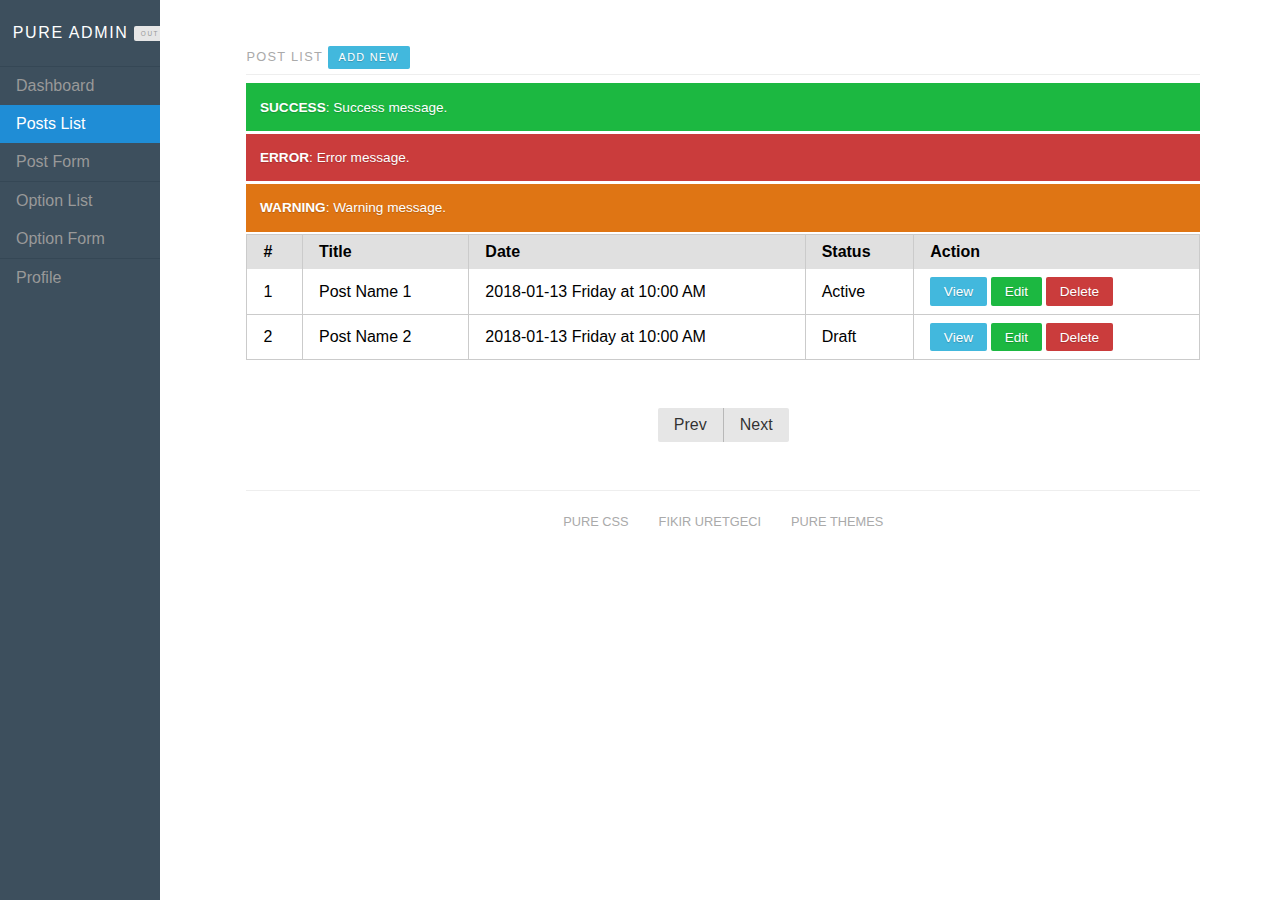
<file: post-list.html>
<!doctype html>
<html lang="en">
<head>
    <meta charset="utf-8">
    <meta name="robots" content="noindex, nofollow">
    <meta name="viewport" content="width=device-width, initial-scale=1.0">
    <meta name="description" content="A layout example that shows off a blog page with a list of posts.">
    <title>Pure Admin Panel</title>

    <link rel="stylesheet" href="assets/css/pure-min.css">
    <link rel="stylesheet" href="assets/css/pure-responsive-min.css">
    <link rel="stylesheet" href="assets/css/style.css">
</head>
<body>
    <div id="layout" class="pure-g">
        <div class="sidebar pure-u-1 pure-u-md-3-24">
            <div id="menu">
                <div class="pure-menu">
                    <p class="pure-menu-heading">
                        Pure Admin
                        <a href="login.html" class="pure-button button-xxsmall">OUT &raquo;</a>
                    </p>
                    <ul class="pure-menu-list">
                        <li class="pure-menu-item">
                            <a href="dashboard.html" class="pure-menu-link">Dashboard</a>
                        </li>
                        <li class="pure-menu-item pure-menu-selected">
                            <a href="post-list.html" class="pure-menu-link">Posts List</a>
                        </li>
                        <li class="pure-menu-item">
                            <a href="post-form.html" class="pure-menu-link">Post Form</a>
                        </li>
                        <li class="pure-menu-item menu-item-divided">
                            <a href="option-list.html" class="pure-menu-link">Option List</a>
                        </li>
                        <li class="pure-menu-item">
                            <a href="option-form.html" class="pure-menu-link">Option Form</a>
                        </li>
                        <li class="pure-menu-item menu-item-divided">
                            <a href="profile.html" class="pure-menu-link">Profile</a>
                        </li>
                    </ul>
                </div>
            </div>
        </div>

        <div class="content pure-u-1 pure-u-md-21-24">
            <div class="header-small">

                <div class="items">
                    <h1 class="subhead">Post List <a class="pure-button button-small button-secondary" href="post-form.html">Add New</a></h1>

                    <aside class="pure-message message-success">
                        <p><strong>SUCCESS</strong>: Success message.</p>
                    </aside>
                    <aside class="pure-message message-error">
                        <p><strong>ERROR</strong>: Error message.</p>
                    </aside>
                    <aside class="pure-message message-warning">
                        <p><strong>WARNING</strong>: Warning message.</p>
                    </aside>

                    <table class="pure-table pure-table-bordered">
                        <thead>
                        <tr>
                            <th>#</th>
                            <th>Title</th>
                            <th>Date</th>
                            <th>Status</th>
                            <th>Action</th>
                        </tr>
                        </thead>

                        <tbody>
                        <tr>
                            <td>1</td>
                            <td>Post Name 1</td>
                            <td>2018-01-13 Friday at 10:00 AM</td>
                            <td>Active</td>
                            <td>
                                <a class="pure-button button-small button-secondary" href="#">View</a>
                                <a class="pure-button button-small button-success" href="post-form.html">Edit</a>
                                <a class="pure-button button-small button-error" href="#" onclick="return confirm('Are you sure?');">Delete</a>
                            </td>
                        </tr>
                        <tr>
                            <td>2</td>
                            <td>Post Name 2</td>
                            <td>2018-01-13 Friday at 10:00 AM</td>
                            <td>Draft</td>
                            <td>
                                <a class="pure-button button-small button-secondary" href="#">View</a>
                                <a class="pure-button button-small button-success" href="post-form.html">Edit</a>
                                <a class="pure-button button-small button-error" href="#" onclick="return confirm('Are you sure?');">Delete</a>
                            </td>
                        </tr>
                        </tbody>
                    </table>
                </div>

                <div class="navigation">
                    <div class="pure-button-group">
                        <a href="#" class="pure-button">Prev</a>
                        <a href="#" class="pure-button">Next</a>
                    </div>
                </div>

                <div class="footer">
                    <div class="pure-menu pure-menu-horizontal">
                        <ul>
                            <li class="pure-menu-item"><a href="http://purecss.io/" class="pure-menu-link">PURE CSS</a></li>
                            <li class="pure-menu-item"><a href="http://fikiruretgeci.com" class="pure-menu-link">FIKIR URETGECI</a></li>
                            <li class="pure-menu-item"><a href="http://pure-themes.com" class="pure-menu-link">PURE THEMES</a></li>
                        </ul>
                    </div>
                </div>
            </div>
        </div>
    </div>
</body>
</html>
</file>
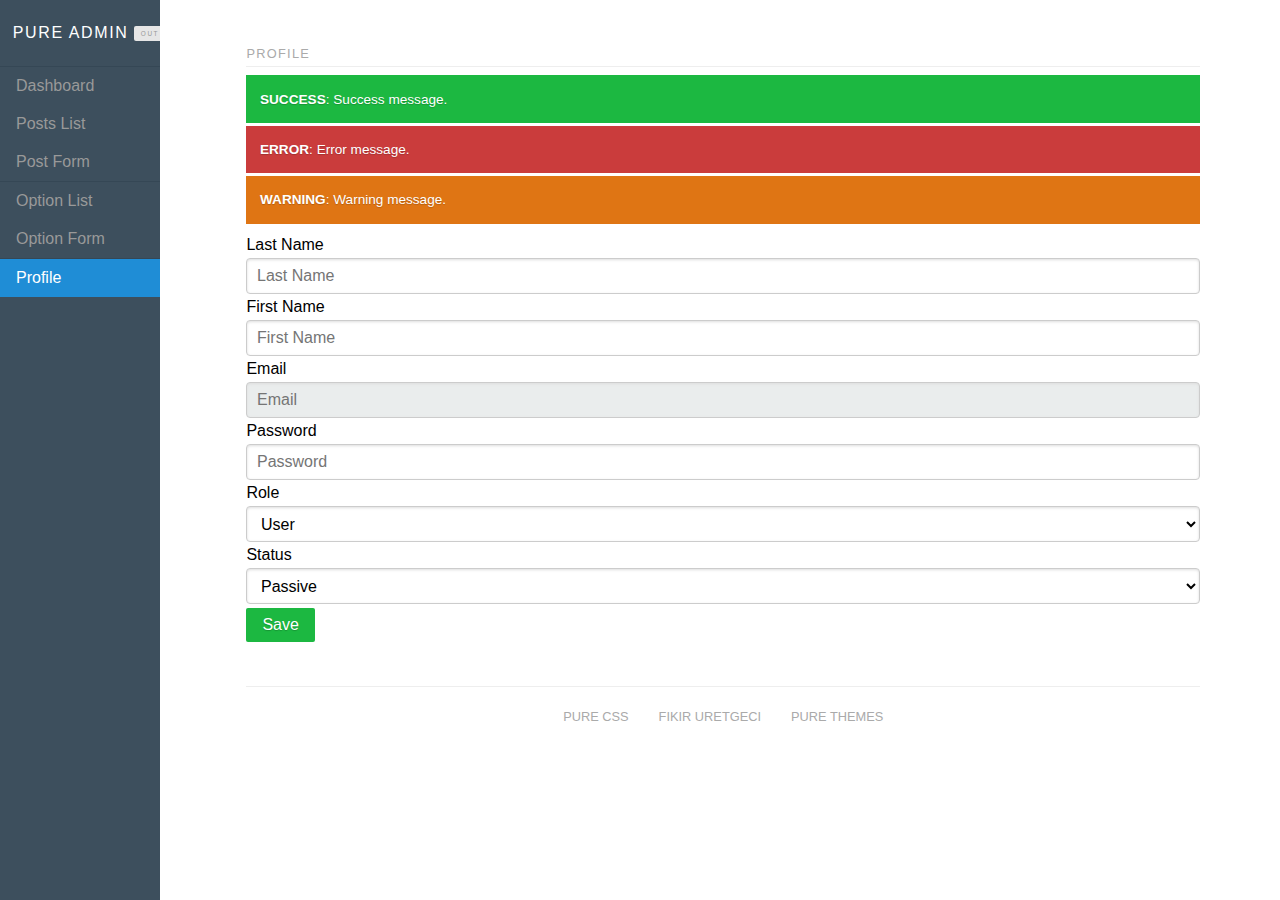
<file: profile.html>
<!doctype html>
<html lang="en">
<head>
    <meta charset="utf-8">
    <meta name="robots" content="noindex, nofollow">
    <meta name="viewport" content="width=device-width, initial-scale=1.0">
    <meta name="description" content="A layout example that shows off a blog page with a list of posts.">
    <title>Pure Admin Panel</title>

    <link rel="stylesheet" href="assets/css/pure-min.css">
    <link rel="stylesheet" href="assets/css/pure-responsive-min.css">
    <link rel="stylesheet" href="assets/css/style.css">
</head>
<body>
    <div id="layout" class="pure-g">
        <div class="sidebar pure-u-1 pure-u-md-3-24">
            <div id="menu">
                <div class="pure-menu">
                    <p class="pure-menu-heading">
                        Pure Admin
                        <a href="login.html" class="pure-button button-xxsmall">OUT &raquo;</a>
                    </p>
                    <ul class="pure-menu-list">
                        <li class="pure-menu-item">
                            <a href="dashboard.html" class="pure-menu-link">Dashboard</a>
                        </li>
                        <li class="pure-menu-item">
                            <a href="post-list.html" class="pure-menu-link">Posts List</a>
                        </li>
                        <li class="pure-menu-item">
                            <a href="post-form.html" class="pure-menu-link">Post Form</a>
                        </li>
                        <li class="pure-menu-item menu-item-divided">
                            <a href="option-list.html" class="pure-menu-link">Option List</a>
                        </li>
                        <li class="pure-menu-item">
                            <a href="option-form.html" class="pure-menu-link">Option Form</a>
                        </li>
                        <li class="pure-menu-item menu-item-divided pure-menu-selected">
                            <a href="profile.html" class="pure-menu-link">Profile</a>
                        </li>
                    </ul>
                </div>
            </div>
        </div>

        <div class="content pure-u-1 pure-u-md-21-24">
            <div class="header-small">

                <div class="items">
                    <h1 class="subhead">Profile</h1>

                    <aside class="pure-message message-success">
                        <p><strong>SUCCESS</strong>: Success message.</p>
                    </aside>
                    <aside class="pure-message message-error">
                        <p><strong>ERROR</strong>: Error message.</p>
                    </aside>
                    <aside class="pure-message message-warning">
                        <p><strong>WARNING</strong>: Warning message.</p>
                    </aside>
                    <form action="#" method="post" novalidate autocomplete="off" class="pure-form pure-form-stacked">
                        <fieldset>

                            <label for="lastname">Last Name</label>
                            <input id="lastname" type="text" placeholder="Last Name" class="pure-input-1" value="">

                            <label for="firstname">First Name</label>
                            <input id="firstname" type="text" placeholder="First Name" class="pure-input-1" value="">

                            <label for="email">Email</label>
                            <input id="email" type="email" placeholder="Email" class="pure-input-1" value="" disabled>

                            <label for="password">Password</label>
                            <input id="password" type="password" placeholder="Password" class="pure-input-1" value="">

                            <label for="role">Role</label>
                            <select id="role" class="pure-input-1">
                                <option value="1">User</option>
                                <option value="2">Moderator</option>
                                <option value="3">Super Moderator</option>
                                <option value="4">Admin</option>
                            </select>

                            <label for="status">Status</label>
                            <select id="status" class="pure-input-1">
                                <option value="1">Passive</option>
                                <option value="2">Banned</option>
                                <option value="3">Awaiting</option>
                                <option value="4">Active</option>
                            </select>

                            <input type="hidden" name="id" value="1">
                            <button type="submit" class="pure-button button-success">Save</button>
                        </fieldset>
                    </form>
                </div>

                <div class="footer">
                    <div class="pure-menu pure-menu-horizontal">
                        <ul>
                            <li class="pure-menu-item"><a href="http://purecss.io/" class="pure-menu-link">PURE CSS</a></li>
                            <li class="pure-menu-item"><a href="http://fikiruretgeci.com" class="pure-menu-link">FIKIR URETGECI</a></li>
                            <li class="pure-menu-item"><a href="http://pure-themes.com" class="pure-menu-link">PURE THEMES</a></li>
                        </ul>
                    </div>
                </div>
            </div>
        </div>
    </div>
</body>
</html>
</file>
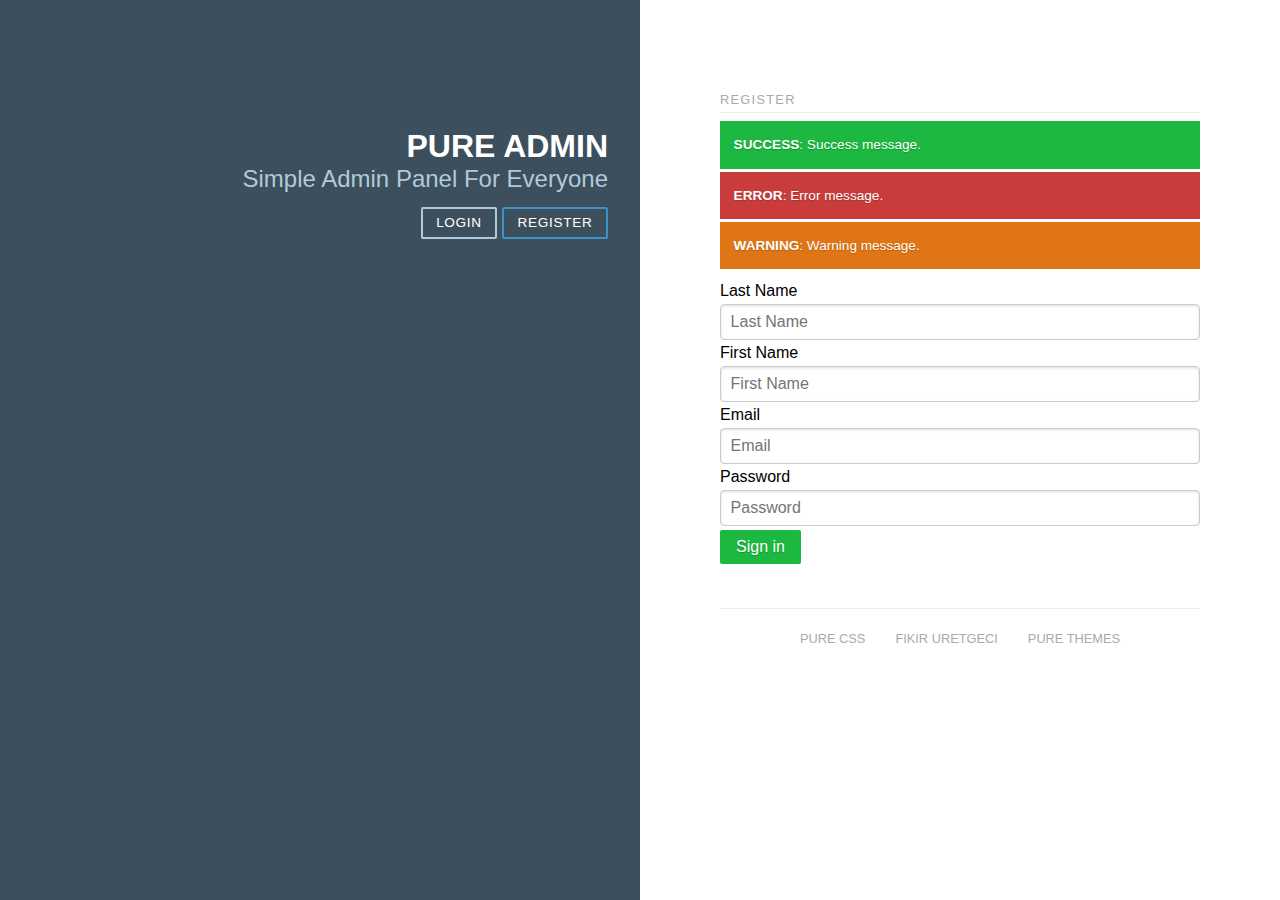
<file: register.html>
<!doctype html>
<html lang="en">
<head>
    <meta charset="utf-8">
    <meta name="robots" content="noindex, nofollow">
    <meta name="viewport" content="width=device-width, initial-scale=1.0">
    <meta name="description" content="A layout example that shows off a blog page with a list of posts.">
    <title>Pure Admin Panel</title>

    <link rel="stylesheet" href="assets/css/pure-min.css">
    <link rel="stylesheet" href="assets/css/pure-responsive-min.css">
    <link rel="stylesheet" href="assets/css/style.css">
</head>
<body>
    <div id="main" class="pure-g">
        <div class="sidebar pure-u-1 pure-u-md-1-2">
            <div class="header-large">
                <h1>Pure Admin</h1>
                <h2>Simple Admin Panel For Everyone</h2>

                <nav class="nav">
                    <ul>
                        <li>
                            <a class="pure-button" href="login.html">Login</a>
                            <a class="pure-button active" href="register.html">Register</a>
                        </li>
                    </ul>
                </nav>
            </div>
        </div>

        <div class="content pure-u-1 pure-u-md-1-2">
            <div class="header-medium">

                <div class="items">
                    <h1 class="subhead">Register</h1>

                    <aside class="pure-message message-success">
                        <p><strong>SUCCESS</strong>: Success message.</p>
                    </aside>
                    <aside class="pure-message message-error">
                        <p><strong>ERROR</strong>: Error message.</p>
                    </aside>
                    <aside class="pure-message message-warning">
                        <p><strong>WARNING</strong>: Warning message.</p>
                    </aside>
                    <form action="dashboard.html" method="get" class="pure-form pure-form-stacked">
                        <fieldset>

                            <label for="lastname">Last Name</label>
                            <input id="lastname" type="text" placeholder="Last Name" class="pure-input-1" value="">

                            <label for="firstname">First Name</label>
                            <input id="firstname" type="text" placeholder="First Name" class="pure-input-1" value="">

                            <label for="email">Email</label>
                            <input id="email" type="email" placeholder="Email" class="pure-input-1" value="">

                            <label for="password">Password</label>
                            <input id="password" type="password" placeholder="Password" class="pure-input-1" value="">
                            
                            <button type="submit" class="pure-button button-success">Sign in</button>
                        </fieldset>
                    </form>
                </div>

                <div class="footer">
                    <div class="pure-menu pure-menu-horizontal">
                        <ul>
                            <li class="pure-menu-item"><a href="http://purecss.io/" class="pure-menu-link">PURE CSS</a></li>
                            <li class="pure-menu-item"><a href="http://fikiruretgeci.com" class="pure-menu-link">FIKIR URETGECI</a></li>
                            <li class="pure-menu-item"><a href="http://pure-themes.com" class="pure-menu-link">PURE THEMES</a></li>
                        </ul>
                    </div>
                </div>
            </div>
        </div>
    </div>
</body>
</html>
</file>
<file: assets/css/admin.css>
body {
    margin: 0 auto;
    color: #777;
    font: 100% Helvetica, arial, freesans, clean, sans-serif;
}
* {
    -webkit-box-sizing: border-box;
    -moz-box-sizing: border-box;
    box-sizing: border-box;
}

a {
    text-decoration: none;
    color: #3b8bba;
}
pre, code {
font-family: Consolas, 'Liberation Mono', Courier, monospace;
color: #333;
background: rgb(250, 250, 250);
}
code {
border: none;
margin: 0 2px;
font-size: 0.8em;
padding: 0.4em 0.6em;
white-space: nowrap;
border: 1px solid #eee;
}
table {
    width: 100%;
    font-size: 0.8em;
}
p {
    line-height: 1.7em;
}
.opened { display: block;}
.closed { display: none;}
.search{
    border-bottom: 1px solid #cccccc;
}
/* ADMIN Layouts */
#layout {
    padding-left:150px; /* "left col (nav + list)" width */
    position: relative;
}
#list-layout {
    padding-left: 500px;
    position: relative;
}
#main {
    width: 100%;
}
.main-subhead {
    text-transform: uppercase;
    color: #aaa;
    border-bottom: 1px solid #eee;
    padding: 0.4em 0;
    font-size: 80%;
    font-weight: 500;
    letter-spacing: 0.1em;
}
.title-subhead {
    text-transform: uppercase;
    color: #aaa;
    border-bottom: 1px solid #eee;
    padding: 0.4em 0.8em;
    font-size: 80%;
    font-weight: 500;
    letter-spacing: 0.1em;
}
#nav, #list {
    position: fixed;
    top: 0;
    bottom: 0;
    overflow: auto;
}
#nav {
    margin-left:-150px; /* "left col (nav + list)" width */
    width:150px;
    background: rgb(37, 42, 58);
    text-align: center;
    padding: 2em 0 3em;
}
#list-layout #nav {
    margin-left: -500px;
}
/* Vertical Navigation Styles */
#nav .pure-menu {
    background: transparent;
    border: none;
    text-align: left;
}
    #nav .pure-menu a:hover,
    #nav .pure-menu a:focus,
    #nav .pure-menu a.selected {
        background: rgb(55, 60, 90);
    }
    #nav .pure-menu a {
        color: #fff;
        margin-left: 0.5em;
    }
    #nav .pure-menu-heading {
        border-bottom: none;
        font-size:110%;
        color: rgb(75, 113, 151);
    }

    #nav .nav-menu-button {
        display: none;
    }
#list {
    width:350px;
    border-right: 1px solid #ddd;
    bottom:30px;
}
#list-layout #list{
    margin-left: -350px;
}
.user {
    border-bottom: 1px solid rgb(75, 113, 151);
    padding-bottom: 0.5em;
    margin-bottom: 1em;
}
.user p{
    margin: 0;
}
.user a{
    color: #fff;
}
.user-avatar{
    border-radius: 50px;
}

.advanced-options{
    float: right;
    padding:3px 8px;
    font-size: 0.6em;
    cursor: pointer;
}
.pure-button-success,
.pure-button-error,
.pure-button-warning,
.pure-button-secondary {
    color: white;
    text-shadow: 0 1px 1px rgba(0, 0, 0, 0.2);
}

.pure-button-success, .pure-alert-success {
    background: rgb(28, 184, 65); /* this is a green */
}

.pure-button-error, .pure-alert-error {
    background: rgb(202, 60, 60); /* this is a maroon */
}

.pure-button-warning, .pure-alert-warning {
    background: rgb(223, 117, 20); /* this is an orange */
}

.pure-button-secondary, .pure-alert-secondary {
    background: rgb(66, 184, 221); /* this is a light blue */
}

/* HELPER CLASSES */
.primary-button,
.secondary-button {
    -webkit-box-shadow: none;
    -moz-box-shadow: none;
    box-shadow: none;
}
.primary-button {
    color: #fff;
    background: #1b98f8;
    margin: 1em 0;
}
.secondary-button {
    background: #fff;
    border: 1px solid #ddd;
    color: #666;
    padding: 0.5em 1.5em;
    font-size: 100%;
}
/*Dashboard*/
.dashboard, .options,.crud {
    padding: 1em 2em 3em;
    /*width: 50%;*/
}
.options {
    width: 50%;
}
.crud {
    width: 100%;
}
.crud input,.crud select{
    margin:0 0 1em 0;
}
.l-box {
padding: 1.3em;
}
.filter-box {
padding:0 1em 0.5em;
}
.main-quote {
color: #666;
font-style: italic;
line-height: 1.8em;
border-left: 5px solid #ddd;
padding-left: 1.5em;
margin: 0;
}

/*List*/
.list-count {
        color: rgb(75, 113, 151);
    }

    .list-label-personal,
    .list-label-work,
    .list-label-travel {
        width: 15px;
        height: 15px;
        display: inline-block;
        margin-right: 0.5em;
        border-radius: 3px;
    }
    .list-label-personal {
        background: #ffc94c;
    }
    .list-label-work {
        background: #41ccb4;
    }
    .list-label-travel {
        background: #40c365;
    }

/* list Item Styles */
.list-item {
    padding: 0.9em 1em;
    border-bottom: 1px solid #ddd;
    border-left: 6px solid transparent;
    cursor: pointer;
}
    .list-avatar {
        border-radius: 3px;
        margin-right: 0.5em;
    }
    .list-name, .list-subject {
        margin: 0;
    }

    .list-name {
        text-transform: uppercase;
        color: #999;
    }

    .list-desc {
        font-size: 80%;
        margin: 0.4em 0;
    }

.list-item-selected {
    background: #eee;
}
.list-item-publish {
    border-left: 6px solid rgb(28, 184, 65);
}
.list-item-moderate {
    border-left: 6px solid rgb(202, 60, 60);
}
.list-item-draft {
    border-left: 6px solid rgb(223, 117, 20);
}
.list-item-scheduled {
    border-left: 6px solid rgb(66, 184, 221);
}
/* list Content Styles */
.list-content-header, .list-content-body, .list-content-footer {
    padding: 1em 2em;
    border-bottom: 1px solid #ddd;
}
    .list-content-title {
        margin: 0.5em 0 0;
    }
    .list-content-subtitle {
        font-size: 1em;
        margin: 0;
        font-weight: normal;
    }
    .list-content-subtitle span {
        color: #999;
    }
    .list-content-controls {
        margin-top: 2em;
        text-align: right;
    }
        .list-content-controls .secondary-button {
            margin-bottom: 0.3em;
        }
.navigation{
    text-align: center;
}
.pure-paginator .pure-button{
    height: auto;
}

/*form*/
#editor_code,#preview_code {
    height: 500px;
    overflow: auto;
}
#editor_code {
    padding: 10px;
    resize: none;
    font: normal 12px/15px 'Menlo', 'Bitstream Vera Sans Mono', 'Lucida Console P', 'Courier New', 'monospace';
    outline: none;
    border-radius: 3px 0 0 3px;
  }
#preview_code {
    padding: 10px 20px;
    background: #ffffff;
    border-width: 1px 1px 1px 0;
    border-style: solid;
    border-color: #cacaca;
    line-height: 1.4em;
    border-radius: 0px 3px 3px 0;
    box-shadow: inset 0 1px 3px #ddd;
  }


#footer {
    background: rgb(37, 42, 58);
    color: #fff;
    padding: 0.5em 0;
    position: fixed;
    bottom: 0;
    width: 100%;
    text-align: center;
}
#footer p{
    font-size: 80%;
    margin: 0;
    padding:0 1em;
}

/*Markdown buttons*/
ul.markdown_editor{
    padding: 0; 
    margin: 0;
    list-style: none;
}
.wmd-panel
{
    margin-left: 25%;
    margin-right: 25%;
    width: 50%;
    min-width: 500px;
}

.wmd-button-bar 
{
    width: 100%;
    background-color: Silver; 
}

.wmd-input 
{ 
    height: 300px;
    width: 100%;
    background-color: Gainsboro;
    border: 1px solid DarkGray;
}

.wmd-preview 
{ 
    background-color: #c0e0ff; 
}

.wmd-button-row 
{
    position: relative; 
    margin: 10px 0 5px 0;
    padding: 0px;  
    height: 20px;
}

.wmd-spacer
{
    width: 1px; 
    height: 20px; 
    margin-left: 8px;

    position: absolute;
    background-color: Silver;
    display: inline-block; 
    list-style: none;
}

.wmd-button {
    width: 20px;
    height: 20px;
    padding-left: 2px;
    padding-right: 3px;
    position: absolute;
    display: inline-block;
    list-style: none;
    cursor: pointer;
}

.wmd-button > span {
    background-image: url('../img/wmd-buttons.png');
    background-repeat: no-repeat;
    background-position: 0px 0px;
    width: 20px;
    height: 20px;
    display: inline-block;
}

.wmd-spacer1
{
    left: 50px;
}
.wmd-spacer2
{
    left: 175px;
}
.wmd-spacer3
{
    left: 300px;
}




.wmd-prompt-background
{
    background-color: Black;
}

.wmd-prompt-dialog
{
    border: 1px solid #999999;
    background-color: #F5F5F5;
}

.wmd-prompt-dialog > div {
    font-size: 0.8em;
    font-family: arial, helvetica, sans-serif;
}


.wmd-prompt-dialog > form > input[type="text"] {
    border: 1px solid #999999;
    color: black;
}

.wmd-prompt-dialog > form > input[type="button"]{
    border: 1px solid #888888;
    font-family: trebuchet MS, helvetica, sans-serif;
    font-size: 0.8em;
    font-weight: bold;
}

.wmd-preview table {
  border: 1px solid black;
  border-collapse: collapse;
}

.wmd-preview table td {
  border: 1px solid black;
  padding: 5px;
}

.editor_count{
    font-size: 80%;
    color: #aaa;
}
.editor_count span{
    margin-right: 10px;
}
.extra-settings{
    background: #f8f8f8;
    border-radius: 3px;
    border: 1px solid #ccc;
    box-shadow: inset 0 1px 3px #ddd;
    margin:0 0 1em;
}
@media (max-width: 867px) {

    #main {
        width: auto;
    }
    #layout,#list-layout {
        padding-left: -150px;
    }
    #list {
        width: auto;
        height: 33%;
        border-bottom: 1px solid #ddd;
    }
    #main {
        width: auto; /* so that it's not 100% */
    }
    #list-layout #main {
        position: fixed;
        top: 33%;
        right: 0;
        bottom: 2em;
        left: 150px;
        overflow: auto;
        width: auto; /* so that it's not 100% */
    }
    #editor_code {
        border-radius: 3px 3px 0 0;
      }
    #preview_code {
        border-radius: 0px 0 3px 3px;
        border-width: 0 1px 1px 1px;
      }
}

@media (max-width: 480px) {
    #layout, #nav, #list, #main,#list-layout,#list-layout #main,#list-layout #list,#list-layout #nav {
        position: static;
        margin: 0;
        padding: 0;
    }
    #nav {
        width: 100%;
        height: 40px;
        position: relative;
    }
    #nav .nav-menu-button {
        display: block;
        top: 0.5em;
        right: 0.5em;
        position: absolute;
    }
    #nav.active {
        height: 80%;
    }
    .nav-inner {
        display: none;
    }
    #list{
        overflow: hidden;
    }
    #nav.active .nav-inner {
        display: block;
    }
    .list-avatar {
        width: 40px;
        height: 40px;
    }
}
</file>
<file: assets/css/markdown.css>
.markdown-body {
font-size:14px;
line-height:1.6;
overflow:hidden;
}

.markdown-body a.absent {
color:#c00;
}

.markdown-body a.anchor {
display:block;
padding-left:30px;
margin-left:-30px;
cursor:pointer;
position:absolute;
top:0;
left:0;
bottom:0;
}

.markdown-body h1,.markdown-body h2,.markdown-body h3,.markdown-body h4,.markdown-body h5,.markdown-body h6 {
font-weight:700;
-webkit-font-smoothing:antialiased;
cursor:text;
position:relative;
margin:20px 0 10px;
padding:0;
}

.markdown-body h1 .mini-icon-link,.markdown-body h2 .mini-icon-link,.markdown-body h3 .mini-icon-link,.markdown-body h4 .mini-icon-link,.markdown-body h5 .mini-icon-link,.markdown-body h6 .mini-icon-link {
display:none;
color:#000;
}

.markdown-body h1:hover a.anchor,.markdown-body h2:hover a.anchor,.markdown-body h3:hover a.anchor,.markdown-body h4:hover a.anchor,.markdown-body h5:hover a.anchor,.markdown-body h6:hover a.anchor {
text-decoration:none;
line-height:1;
padding-left:0;
margin-left:-22px;
top:15%;
}

.markdown-body h1 tt,.markdown-body h1 code,.markdown-body h2 tt,.markdown-body h2 code,.markdown-body h3 tt,.markdown-body h3 code,.markdown-body h4 tt,.markdown-body h4 code,.markdown-body h5 tt,.markdown-body h5 code,.markdown-body h6 tt,.markdown-body h6 code {
font-size:inherit;
}

.markdown-body h1 {
font-size:28px;
color:#000;
}

.markdown-body h2 {
font-size:24px;
border-bottom:1px solid #ccc;
color:#000;
}

.markdown-body h3 {
font-size:18px;
}

.markdown-body h4 {
font-size:16px;
}

.markdown-body h5 {
font-size:14px;
}

.markdown-body h6 {
color:#777;
font-size:14px;
}

.markdown-body p,.markdown-body blockquote,.markdown-body ul,.markdown-body ol,.markdown-body dl,.markdown-body table,.markdown-body pre {
margin:15px 0;
}

.markdown-body hr {
background:transparent url(https://gist.github.com/assets/primer/markdown/dirty-shade-b257e362bd496ca183d2a6743c25bc72.png) repeat-x 0 0;
border:0 none;
color:#ccc;
height:4px;
padding:0;
}

.markdown-body ul,.markdown-body ol {
padding-left:30px;
}

.markdown-body ul.no-list,.markdown-body ol.no-list {
list-style-type:none;
padding:0;
}

.markdown-body dl dt {
font-size:14px;
font-weight:700;
font-style:italic;
margin:15px 0 5px;
padding:0;
}

.markdown-body dl dd {
margin:0 0 15px;
padding:0 15px;
}

.markdown-body blockquote {
border-left:4px solid #ddd;
color:#777;
padding:0 15px;
}

.markdown-body table {
border-collapse: collapse;
}

.markdown-body table th,.markdown-body table td {
border:1px solid #ccc;
padding:6px 13px;
}

.markdown-body table tr {
border-top:1px solid #ccc;
background-color:#fff;
}

.markdown-body table tr:nth-child(2n) {
background-color:#f8f8f8;
}

.markdown-body img {
max-width:100%;
-moz-box-sizing:border-box;
box-sizing:border-box;
}

.markdown-body span.frame {
display:block;
overflow:hidden;
}

.markdown-body span.frame>span {
border:1px solid #ddd;
display:block;
float:left;
overflow:hidden;
width:auto;
margin:13px 0 0;
padding:7px;
}

.markdown-body span.frame span img {
display:block;
float:left;
}

.markdown-body span.frame span span {
clear:both;
color:#333;
display:block;
padding:5px 0 0;
}

.markdown-body span.align-center>span {
display:block;
overflow:hidden;
text-align:center;
margin:13px auto 0;
}

.markdown-body span.align-center span img {
text-align:center;
margin:0 auto;
}

.markdown-body span.align-right>span {
display:block;
overflow:hidden;
text-align:right;
margin:13px 0 0;
}

.markdown-body span.align-right span img {
text-align:right;
margin:0;
}

.markdown-body span.float-left {
display:block;
margin-right:13px;
overflow:hidden;
float:left;
}

.markdown-body span.float-left span {
margin:13px 0 0;
}

.markdown-body span.float-right {
display:block;
margin-left:13px;
overflow:hidden;
float:right;
}

.markdown-body span.float-right>span {
display:block;
overflow:hidden;
text-align:right;
margin:13px auto 0;
}

.markdown-body code,.markdown-body tt {
border:1px solid #eaeaea;
background-color:#f8f8f8;
border-radius:3px;
margin:0 2px;
padding:0 5px;
}

.markdown-body pre>code {
white-space:pre;
border:none;
background:transparent;
margin:0;
padding:0;
}

.markdown-body .highlight pre,.markdown-body pre {
background-color:#f8f8f8;
border:1px solid #ccc;
font-size:13px;
line-height:19px;
overflow:auto;
border-radius:3px;
padding:6px 10px;
font: normal 12px/15px 'Menlo', 'Bitstream Vera Sans Mono', 'Lucida Console P', 'Courier New', 'monospace';
}

.markdown-body pre code,.markdown-body pre tt {
background-color:transparent;
border:none;
margin:0;
padding:0;
}
</file>
<file: assets/css/select2.css>
/*
Version: @@ver@@ Timestamp: @@timestamp@@
*/
.select2-container {
    margin: 0;
    position: relative;
    display: inline-block;
    /* inline-block for ie7 */
    zoom: 1;
    *display: inline;
    vertical-align: middle;
}

.select2-container,
.select2-drop,
.select2-search,
.select2-search input{
  /*
    Force border-box so that % widths fit the parent
    container without overlap because of margin/padding.

    More Info : http://www.quirksmode.org/css/box.html
  */
  -webkit-box-sizing: border-box; /* webkit */
     -moz-box-sizing: border-box; /* firefox */
          box-sizing: border-box; /* css3 */
}

.select2-container .select2-choice {
    display: block;
    height: 26px;
    padding: 0 0 0 8px;
    overflow: hidden;
    position: relative;

    border: 1px solid #aaa;
    white-space: nowrap;
    line-height: 26px;
    color: #444;
    text-decoration: none;

    border-radius: 4px;

    background-clip: padding-box;

    -webkit-touch-callout: none;
      -webkit-user-select: none;
       -khtml-user-select: none;
         -moz-user-select: none;
          -ms-user-select: none;
              user-select: none;

    background-color: #fff;
    background-image: -webkit-gradient(linear, left bottom, left top, color-stop(0, #eeeeee), color-stop(0.5, white));
    background-image: -webkit-linear-gradient(center bottom, #eeeeee 0%, white 50%);
    background-image: -moz-linear-gradient(center bottom, #eeeeee 0%, white 50%);
    background-image: -o-linear-gradient(bottom, #eeeeee 0%, #ffffff 50%);
    background-image: -ms-linear-gradient(top, #ffffff 0%, #eeeeee 50%);
    filter: progid:DXImageTransform.Microsoft.gradient(startColorstr = '#ffffff', endColorstr = '#eeeeee', GradientType = 0);
    background-image: linear-gradient(top, #ffffff 0%, #eeeeee 50%);
}

.select2-container.select2-drop-above .select2-choice {
    border-bottom-color: #aaa;

    border-radius:0 0 4px 4px;

    background-image: -webkit-gradient(linear, left bottom, left top, color-stop(0, #eeeeee), color-stop(0.9, white));
    background-image: -webkit-linear-gradient(center bottom, #eeeeee 0%, white 90%);
    background-image: -moz-linear-gradient(center bottom, #eeeeee 0%, white 90%);
    background-image: -o-linear-gradient(bottom, #eeeeee 0%, white 90%);
    background-image: -ms-linear-gradient(top, #eeeeee 0%,#ffffff 90%);
    filter: progid:DXImageTransform.Microsoft.gradient( startColorstr='#ffffff', endColorstr='#eeeeee',GradientType=0 );
    background-image: linear-gradient(top, #eeeeee 0%,#ffffff 90%);
}

.select2-container.select2-allowclear .select2-choice .select2-chosen {
    margin-right: 42px;
}

.select2-container .select2-choice > .select2-chosen {
    margin-right: 26px;
    display: block;
    overflow: hidden;

    white-space: nowrap;

    text-overflow: ellipsis;
}

.select2-container .select2-choice abbr {
    display: none;
    width: 12px;
    height: 12px;
    position: absolute;
    right: 24px;
    top: 8px;

    font-size: 1px;
    text-decoration: none;

    border: 0;
    background: url('../img/select2.png') right top no-repeat;
    cursor: pointer;
    outline: 0;
}

.select2-container.select2-allowclear .select2-choice abbr {
    display: inline-block;
}

.select2-container .select2-choice abbr:hover {
    background-position: right -11px;
    cursor: pointer;
}

.select2-drop-undermask {
    border: 0;
    margin: 0;
    padding: 0;
    position: absolute;
    left: 0;
    top: 0;
    z-index: 9998;
    background-color: transparent;
    filter: alpha(opacity=0);
}

.select2-drop-mask {
    border: 0;
    margin: 0;
    padding: 0;
    position: absolute;
    left: 0;
    top: 0;
    z-index: 9998;
    /* styles required for IE to work */
    background-color: #fff;
    opacity: 0;
    filter: alpha(opacity=0);
}

.select2-drop {
    width: 100%;
    margin-top: -1px;
    position: absolute;
    z-index: 9999;
    top: 100%;

    background: #fff;
    color: #000;
    border: 1px solid #aaa;
    border-top: 0;

    border-radius: 0 0 4px 4px;

    -webkit-box-shadow: 0 4px 5px rgba(0, 0, 0, .15);
            box-shadow: 0 4px 5px rgba(0, 0, 0, .15);
}

.select2-drop-auto-width {
    border-top: 1px solid #aaa;
    width: auto;
}

.select2-drop-auto-width .select2-search {
    padding-top: 4px;
}

.select2-drop.select2-drop-above {
    margin-top: 1px;
    border-top: 1px solid #aaa;
    border-bottom: 0;

    border-radius: 4px 4px 0 0;

    -webkit-box-shadow: 0 -4px 5px rgba(0, 0, 0, .15);
            box-shadow: 0 -4px 5px rgba(0, 0, 0, .15);
}

.select2-drop-active {
    border: 1px solid #5897fb;
    border-top: none;
}

.select2-drop.select2-drop-above.select2-drop-active {
    border-top: 1px solid #5897fb;
}

.select2-container .select2-choice .select2-arrow {
    display: inline-block;
    width: 18px;
    height: 100%;
    position: absolute;
    right: 0;
    top: 0;

    border-left: 1px solid #aaa;
    border-radius: 0 4px 4px 0;

    background-clip: padding-box;

    background: #ccc;
    background-image: -webkit-gradient(linear, left bottom, left top, color-stop(0, #ccc), color-stop(0.6, #eee));
    background-image: -webkit-linear-gradient(center bottom, #ccc 0%, #eee 60%);
    background-image: -moz-linear-gradient(center bottom, #ccc 0%, #eee 60%);
    background-image: -o-linear-gradient(bottom, #ccc 0%, #eee 60%);
    background-image: -ms-linear-gradient(top, #cccccc 0%, #eeeeee 60%);
    filter: progid:DXImageTransform.Microsoft.gradient(startColorstr = '#eeeeee', endColorstr = '#cccccc', GradientType = 0);
    background-image: linear-gradient(top, #cccccc 0%, #eeeeee 60%);
}

.select2-container .select2-choice .select2-arrow b {
    display: block;
    width: 100%;
    height: 100%;
    background: url('../img/select2.png') no-repeat 0 1px;
}

.select2-search {
    display: inline-block;
    width: 100%;
    min-height: 26px;
    margin: 0;
    padding-left: 4px;
    padding-right: 4px;

    position: relative;
    z-index: 10000;

    white-space: nowrap;
}

.select2-search input {
    width: 100%;
    height: auto !important;
    min-height: 26px;
    padding: 4px 20px 4px 5px;
    margin: 0;

    outline: 0;
    font-family: sans-serif;
    font-size: 1em;

    border: 1px solid #aaa;
    border-radius: 0;

    -webkit-box-shadow: none;
            box-shadow: none;

    background: #fff url('../img/select2.png') no-repeat 100% -22px;
    background: url('../img/select2.png') no-repeat 100% -22px, -webkit-gradient(linear, left bottom, left top, color-stop(0.85, white), color-stop(0.99, #eeeeee));
    background: url('../img/select2.png') no-repeat 100% -22px, -webkit-linear-gradient(center bottom, white 85%, #eeeeee 99%);
    background: url('../img/select2.png') no-repeat 100% -22px, -moz-linear-gradient(center bottom, white 85%, #eeeeee 99%);
    background: url('../img/select2.png') no-repeat 100% -22px, -o-linear-gradient(bottom, white 85%, #eeeeee 99%);
    background: url('../img/select2.png') no-repeat 100% -22px, -ms-linear-gradient(top, #ffffff 85%, #eeeeee 99%);
    background: url('../img/select2.png') no-repeat 100% -22px, linear-gradient(top, #ffffff 85%, #eeeeee 99%);
}

.select2-drop.select2-drop-above .select2-search input {
    margin-top: 4px;
}

.select2-search input.select2-active {
    background: #fff url('../img/select2-spinner.gif') no-repeat 100%;
    background: url('../img/select2-spinner.gif') no-repeat 100%, -webkit-gradient(linear, left bottom, left top, color-stop(0.85, white), color-stop(0.99, #eeeeee));
    background: url('../img/select2-spinner.gif') no-repeat 100%, -webkit-linear-gradient(center bottom, white 85%, #eeeeee 99%);
    background: url('../img/select2-spinner.gif') no-repeat 100%, -moz-linear-gradient(center bottom, white 85%, #eeeeee 99%);
    background: url('../img/select2-spinner.gif') no-repeat 100%, -o-linear-gradient(bottom, white 85%, #eeeeee 99%);
    background: url('../img/select2-spinner.gif') no-repeat 100%, -ms-linear-gradient(top, #ffffff 85%, #eeeeee 99%);
    background: url('../img/select2-spinner.gif') no-repeat 100%, linear-gradient(top, #ffffff 85%, #eeeeee 99%);
}

.select2-container-active .select2-choice,
.select2-container-active .select2-choices {
    border: 1px solid #5897fb;
    outline: none;

    -webkit-box-shadow: 0 0 5px rgba(0,0,0,.3);
            box-shadow: 0 0 5px rgba(0,0,0,.3);
}

.select2-dropdown-open .select2-choice {
    border-bottom-color: transparent;
    -webkit-box-shadow: 0 1px 0 #fff inset;
            box-shadow: 0 1px 0 #fff inset;

    border-bottom-left-radius: 0;
    border-bottom-right-radius: 0;

    background-color: #eee;
    background-image: -webkit-gradient(linear, left bottom, left top, color-stop(0, white), color-stop(0.5, #eeeeee));
    background-image: -webkit-linear-gradient(center bottom, white 0%, #eeeeee 50%);
    background-image: -moz-linear-gradient(center bottom, white 0%, #eeeeee 50%);
    background-image: -o-linear-gradient(bottom, white 0%, #eeeeee 50%);
    background-image: -ms-linear-gradient(top, #ffffff 0%,#eeeeee 50%);
    filter: progid:DXImageTransform.Microsoft.gradient( startColorstr='#eeeeee', endColorstr='#ffffff',GradientType=0 );
    background-image: linear-gradient(top, #ffffff 0%,#eeeeee 50%);
}

.select2-dropdown-open.select2-drop-above .select2-choice,
.select2-dropdown-open.select2-drop-above .select2-choices {
    border: 1px solid #5897fb;
    border-top-color: transparent;

    background-image: -webkit-gradient(linear, left top, left bottom, color-stop(0, white), color-stop(0.5, #eeeeee));
    background-image: -webkit-linear-gradient(center top, white 0%, #eeeeee 50%);
    background-image: -moz-linear-gradient(center top, white 0%, #eeeeee 50%);
    background-image: -o-linear-gradient(top, white 0%, #eeeeee 50%);
    background-image: -ms-linear-gradient(bottom, #ffffff 0%,#eeeeee 50%);
    filter: progid:DXImageTransform.Microsoft.gradient( startColorstr='#eeeeee', endColorstr='#ffffff',GradientType=0 );
    background-image: linear-gradient(bottom, #ffffff 0%,#eeeeee 50%);
}

.select2-dropdown-open .select2-choice .select2-arrow {
    background: transparent;
    border-left: none;
    filter: none;
}
.select2-dropdown-open .select2-choice .select2-arrow b {
    background-position: -18px 1px;
}

/* results */
.select2-results {
    max-height: 200px;
    padding: 0 0 0 4px;
    margin: 4px 4px 4px 0;
    position: relative;
    overflow-x: hidden;
    overflow-y: auto;
    -webkit-tap-highlight-color: rgba(0,0,0,0);
}

.select2-results ul.select2-result-sub {
    margin: 0;
    padding-left: 0;
}

.select2-results ul.select2-result-sub > li .select2-result-label { padding-left: 20px }
.select2-results ul.select2-result-sub ul.select2-result-sub > li .select2-result-label { padding-left: 40px }
.select2-results ul.select2-result-sub ul.select2-result-sub ul.select2-result-sub > li .select2-result-label { padding-left: 60px }
.select2-results ul.select2-result-sub ul.select2-result-sub ul.select2-result-sub ul.select2-result-sub > li .select2-result-label { padding-left: 80px }
.select2-results ul.select2-result-sub ul.select2-result-sub ul.select2-result-sub ul.select2-result-sub ul.select2-result-sub > li .select2-result-label { padding-left: 100px }
.select2-results ul.select2-result-sub ul.select2-result-sub ul.select2-result-sub ul.select2-result-sub ul.select2-result-sub ul.select2-result-sub > li .select2-result-label { padding-left: 110px }
.select2-results ul.select2-result-sub ul.select2-result-sub ul.select2-result-sub ul.select2-result-sub ul.select2-result-sub ul.select2-result-sub ul.select2-result-sub > li .select2-result-label { padding-left: 120px }

.select2-results li {
    list-style: none;
    display: list-item;
    background-image: none;
}

.select2-results li.select2-result-with-children > .select2-result-label {
    font-weight: bold;
}

.select2-results .select2-result-label {
    padding: 3px 7px 4px;
    margin: 0;
    cursor: pointer;

    min-height: 1em;

    -webkit-touch-callout: none;
      -webkit-user-select: none;
       -khtml-user-select: none;
         -moz-user-select: none;
          -ms-user-select: none;
              user-select: none;
}

.select2-results .select2-highlighted {
    background: #3875d7;
    color: #fff;
}

.select2-results li em {
    background: #feffde;
    font-style: normal;
}

.select2-results .select2-highlighted em {
    background: transparent;
}

.select2-results .select2-highlighted ul {
    background: white;
    color: #000;
}


.select2-results .select2-no-results,
.select2-results .select2-searching,
.select2-results .select2-selection-limit {
    background: #f4f4f4;
    display: list-item;
}

/*
disabled look for disabled choices in the results dropdown
*/
.select2-results .select2-disabled.select2-highlighted {
    color: #666;
    background: #f4f4f4;
    display: list-item;
    cursor: default;
}
.select2-results .select2-disabled {
  background: #f4f4f4;
  display: list-item;
  cursor: default;
}

.select2-results .select2-selected {
    display: none;
}

.select2-more-results.select2-active {
    background: #f4f4f4 url('../img/select2-spinner.gif') no-repeat 100%;
}

.select2-more-results {
    background: #f4f4f4;
    display: list-item;
}

/* disabled styles */

.select2-container.select2-container-disabled .select2-choice {
    background-color: #f4f4f4;
    background-image: none;
    border: 1px solid #ddd;
    cursor: default;
}

.select2-container.select2-container-disabled .select2-choice .select2-arrow {
    background-color: #f4f4f4;
    background-image: none;
    border-left: 0;
}

.select2-container.select2-container-disabled .select2-choice abbr {
    display: none;
}


/* multiselect */

.select2-container-multi .select2-choices {
    height: auto !important;
    height: 1%;
    margin: 0;
    padding: 0;
    position: relative;

    border: 1px solid #aaa;
    cursor: text;
    overflow: hidden;

    background-color: #fff;
    background-image: -webkit-gradient(linear, 0% 0%, 0% 100%, color-stop(1%, #eeeeee), color-stop(15%, #ffffff));
    background-image: -webkit-linear-gradient(top, #eeeeee 1%, #ffffff 15%);
    background-image: -moz-linear-gradient(top, #eeeeee 1%, #ffffff 15%);
    background-image: -o-linear-gradient(top, #eeeeee 1%, #ffffff 15%);
    background-image: -ms-linear-gradient(top, #eeeeee 1%, #ffffff 15%);
    background-image: linear-gradient(top, #eeeeee 1%, #ffffff 15%);
}

.select2-locked {
  padding: 3px 5px 3px 5px !important;
}

.select2-container-multi .select2-choices {
    min-height: 26px;
}

.select2-container-multi.select2-container-active .select2-choices {
    border: 1px solid #5897fb;
    outline: none;

    -webkit-box-shadow: 0 0 5px rgba(0,0,0,.3);
            box-shadow: 0 0 5px rgba(0,0,0,.3);
}
.select2-container-multi .select2-choices li {
    float: left;
    list-style: none;
}
.select2-container-multi .select2-choices .select2-search-field {
    margin: 0;
    padding: 0;
    white-space: nowrap;
}

.select2-container-multi .select2-choices .select2-search-field input {
    padding: 5px;
    margin: 1px 0;

    font-family: sans-serif;
    font-size: 100%;
    color: #666;
    outline: 0;
    border: 0;
    -webkit-box-shadow: none;
            box-shadow: none;
    background: transparent !important;
}

.select2-container-multi .select2-choices .select2-search-field input.select2-active {
    background: #fff url('../img/select2-spinner.gif') no-repeat 100% !important;
}

.select2-default {
    color: #999 !important;
}

.select2-container-multi .select2-choices .select2-search-choice {
    padding: 3px 5px 3px 18px;
    margin: 3px 0 3px 5px;
    position: relative;

    line-height: 13px;
    color: #333;
    cursor: default;
    border: 1px solid #aaaaaa;

    border-radius: 3px;

    -webkit-box-shadow: 0 0 2px #ffffff inset, 0 1px 0 rgba(0,0,0,0.05);
            box-shadow: 0 0 2px #ffffff inset, 0 1px 0 rgba(0,0,0,0.05);

    background-clip: padding-box;

    -webkit-touch-callout: none;
      -webkit-user-select: none;
       -khtml-user-select: none;
         -moz-user-select: none;
          -ms-user-select: none;
              user-select: none;

    background-color: #e4e4e4;
    filter: progid:DXImageTransform.Microsoft.gradient( startColorstr='#eeeeee', endColorstr='#f4f4f4', GradientType=0 );
    background-image: -webkit-gradient(linear, 0% 0%, 0% 100%, color-stop(20%, #f4f4f4), color-stop(50%, #f0f0f0), color-stop(52%, #e8e8e8), color-stop(100%, #eeeeee));
    background-image: -webkit-linear-gradient(top, #f4f4f4 20%, #f0f0f0 50%, #e8e8e8 52%, #eeeeee 100%);
    background-image: -moz-linear-gradient(top, #f4f4f4 20%, #f0f0f0 50%, #e8e8e8 52%, #eeeeee 100%);
    background-image: -o-linear-gradient(top, #f4f4f4 20%, #f0f0f0 50%, #e8e8e8 52%, #eeeeee 100%);
    background-image: -ms-linear-gradient(top, #f4f4f4 20%, #f0f0f0 50%, #e8e8e8 52%, #eeeeee 100%);
    background-image: linear-gradient(top, #f4f4f4 20%, #f0f0f0 50%, #e8e8e8 52%, #eeeeee 100%);
}
.select2-container-multi .select2-choices .select2-search-choice .select2-chosen {
    cursor: default;
}
.select2-container-multi .select2-choices .select2-search-choice-focus {
    background: #d4d4d4;
}

.select2-search-choice-close {
    display: block;
    width: 12px;
    height: 13px;
    position: absolute;
    right: 3px;
    top: 4px;

    font-size: 1px;
    outline: none;
    background: url('../img/select2.png') right top no-repeat;
}

.select2-container-multi .select2-search-choice-close {
    left: 3px;
}

.select2-container-multi .select2-choices .select2-search-choice .select2-search-choice-close:hover {
  background-position: right -11px;
}
.select2-container-multi .select2-choices .select2-search-choice-focus .select2-search-choice-close {
    background-position: right -11px;
}

/* disabled styles */
.select2-container-multi.select2-container-disabled .select2-choices{
    background-color: #f4f4f4;
    background-image: none;
    border: 1px solid #ddd;
    cursor: default;
}

.select2-container-multi.select2-container-disabled .select2-choices .select2-search-choice {
    padding: 3px 5px 3px 5px;
    border: 1px solid #ddd;
    background-image: none;
    background-color: #f4f4f4;
}

.select2-container-multi.select2-container-disabled .select2-choices .select2-search-choice .select2-search-choice-close {    display: none;
    background:none;
}
/* end multiselect */


.select2-result-selectable .select2-match,
.select2-result-unselectable .select2-match {
    text-decoration: underline;
}

.select2-offscreen, .select2-offscreen:focus {
    clip: rect(0 0 0 0);
    width: 1px;
    height: 1px;
    border: 0;
    margin: 0;
    padding: 0;
    overflow: hidden;
    position: absolute;
    outline: 0;
    left: 0px;
}

.select2-display-none {
    display: none;
}

.select2-measure-scrollbar {
    position: absolute;
    top: -10000px;
    left: -10000px;
    width: 100px;
    height: 100px;
    overflow: scroll;
}
/* Retina-ize icons */

@media only screen and (-webkit-min-device-pixel-ratio: 1.5), only screen and (min-resolution: 144dpi)  {
  .select2-search input, .select2-search-choice-close, .select2-container .select2-choice abbr, .select2-container .select2-choice .select2-arrow b {
      background-image: url('../img/select2x2.png') !important;
      background-repeat: no-repeat !important;
      background-size: 60px 40px !important;
  }
  .select2-search input {
      background-position: 100% -21px !important;
  }
}
</file>
<file: assets/css/pure-responsive-min.css>
/*!
Pure v1.0.0
Copyright 2013 Yahoo!
Licensed under the BSD License.
https://github.com/yahoo/pure/blob/master/LICENSE.md
*/
@media screen and (min-width:35.5em){.pure-u-sm-1,.pure-u-sm-1-1,.pure-u-sm-1-12,.pure-u-sm-1-2,.pure-u-sm-1-24,.pure-u-sm-1-3,.pure-u-sm-1-4,.pure-u-sm-1-5,.pure-u-sm-1-6,.pure-u-sm-1-8,.pure-u-sm-10-24,.pure-u-sm-11-12,.pure-u-sm-11-24,.pure-u-sm-12-24,.pure-u-sm-13-24,.pure-u-sm-14-24,.pure-u-sm-15-24,.pure-u-sm-16-24,.pure-u-sm-17-24,.pure-u-sm-18-24,.pure-u-sm-19-24,.pure-u-sm-2-24,.pure-u-sm-2-3,.pure-u-sm-2-5,.pure-u-sm-20-24,.pure-u-sm-21-24,.pure-u-sm-22-24,.pure-u-sm-23-24,.pure-u-sm-24-24,.pure-u-sm-3-24,.pure-u-sm-3-4,.pure-u-sm-3-5,.pure-u-sm-3-8,.pure-u-sm-4-24,.pure-u-sm-4-5,.pure-u-sm-5-12,.pure-u-sm-5-24,.pure-u-sm-5-5,.pure-u-sm-5-6,.pure-u-sm-5-8,.pure-u-sm-6-24,.pure-u-sm-7-12,.pure-u-sm-7-24,.pure-u-sm-7-8,.pure-u-sm-8-24,.pure-u-sm-9-24{display:inline-block;zoom:1;letter-spacing:normal;word-spacing:normal;vertical-align:top;text-rendering:auto}.pure-u-sm-1-24{width:4.1667%}.pure-u-sm-1-12,.pure-u-sm-2-24{width:8.3333%}.pure-u-sm-1-8,.pure-u-sm-3-24{width:12.5%}.pure-u-sm-1-6,.pure-u-sm-4-24{width:16.6667%}.pure-u-sm-1-5{width:20%}.pure-u-sm-5-24{width:20.8333%}.pure-u-sm-1-4,.pure-u-sm-6-24{width:25%}.pure-u-sm-7-24{width:29.1667%}.pure-u-sm-1-3,.pure-u-sm-8-24{width:33.3333%}.pure-u-sm-3-8,.pure-u-sm-9-24{width:37.5%}.pure-u-sm-2-5{width:40%}.pure-u-sm-10-24,.pure-u-sm-5-12{width:41.6667%}.pure-u-sm-11-24{width:45.8333%}.pure-u-sm-1-2,.pure-u-sm-12-24{width:50%}.pure-u-sm-13-24{width:54.1667%}.pure-u-sm-14-24,.pure-u-sm-7-12{width:58.3333%}.pure-u-sm-3-5{width:60%}.pure-u-sm-15-24,.pure-u-sm-5-8{width:62.5%}.pure-u-sm-16-24,.pure-u-sm-2-3{width:66.6667%}.pure-u-sm-17-24{width:70.8333%}.pure-u-sm-18-24,.pure-u-sm-3-4{width:75%}.pure-u-sm-19-24{width:79.1667%}.pure-u-sm-4-5{width:80%}.pure-u-sm-20-24,.pure-u-sm-5-6{width:83.3333%}.pure-u-sm-21-24,.pure-u-sm-7-8{width:87.5%}.pure-u-sm-11-12,.pure-u-sm-22-24{width:91.6667%}.pure-u-sm-23-24{width:95.8333%}.pure-u-sm-1,.pure-u-sm-1-1,.pure-u-sm-24-24,.pure-u-sm-5-5{width:100%}}@media screen and (min-width:48em){.pure-u-md-1,.pure-u-md-1-1,.pure-u-md-1-12,.pure-u-md-1-2,.pure-u-md-1-24,.pure-u-md-1-3,.pure-u-md-1-4,.pure-u-md-1-5,.pure-u-md-1-6,.pure-u-md-1-8,.pure-u-md-10-24,.pure-u-md-11-12,.pure-u-md-11-24,.pure-u-md-12-24,.pure-u-md-13-24,.pure-u-md-14-24,.pure-u-md-15-24,.pure-u-md-16-24,.pure-u-md-17-24,.pure-u-md-18-24,.pure-u-md-19-24,.pure-u-md-2-24,.pure-u-md-2-3,.pure-u-md-2-5,.pure-u-md-20-24,.pure-u-md-21-24,.pure-u-md-22-24,.pure-u-md-23-24,.pure-u-md-24-24,.pure-u-md-3-24,.pure-u-md-3-4,.pure-u-md-3-5,.pure-u-md-3-8,.pure-u-md-4-24,.pure-u-md-4-5,.pure-u-md-5-12,.pure-u-md-5-24,.pure-u-md-5-5,.pure-u-md-5-6,.pure-u-md-5-8,.pure-u-md-6-24,.pure-u-md-7-12,.pure-u-md-7-24,.pure-u-md-7-8,.pure-u-md-8-24,.pure-u-md-9-24{display:inline-block;zoom:1;letter-spacing:normal;word-spacing:normal;vertical-align:top;text-rendering:auto}.pure-u-md-1-24{width:4.1667%}.pure-u-md-1-12,.pure-u-md-2-24{width:8.3333%}.pure-u-md-1-8,.pure-u-md-3-24{width:12.5%}.pure-u-md-1-6,.pure-u-md-4-24{width:16.6667%}.pure-u-md-1-5{width:20%}.pure-u-md-5-24{width:20.8333%}.pure-u-md-1-4,.pure-u-md-6-24{width:25%}.pure-u-md-7-24{width:29.1667%}.pure-u-md-1-3,.pure-u-md-8-24{width:33.3333%}.pure-u-md-3-8,.pure-u-md-9-24{width:37.5%}.pure-u-md-2-5{width:40%}.pure-u-md-10-24,.pure-u-md-5-12{width:41.6667%}.pure-u-md-11-24{width:45.8333%}.pure-u-md-1-2,.pure-u-md-12-24{width:50%}.pure-u-md-13-24{width:54.1667%}.pure-u-md-14-24,.pure-u-md-7-12{width:58.3333%}.pure-u-md-3-5{width:60%}.pure-u-md-15-24,.pure-u-md-5-8{width:62.5%}.pure-u-md-16-24,.pure-u-md-2-3{width:66.6667%}.pure-u-md-17-24{width:70.8333%}.pure-u-md-18-24,.pure-u-md-3-4{width:75%}.pure-u-md-19-24{width:79.1667%}.pure-u-md-4-5{width:80%}.pure-u-md-20-24,.pure-u-md-5-6{width:83.3333%}.pure-u-md-21-24,.pure-u-md-7-8{width:87.5%}.pure-u-md-11-12,.pure-u-md-22-24{width:91.6667%}.pure-u-md-23-24{width:95.8333%}.pure-u-md-1,.pure-u-md-1-1,.pure-u-md-24-24,.pure-u-md-5-5{width:100%}}@media screen and (min-width:64em){.pure-u-lg-1,.pure-u-lg-1-1,.pure-u-lg-1-12,.pure-u-lg-1-2,.pure-u-lg-1-24,.pure-u-lg-1-3,.pure-u-lg-1-4,.pure-u-lg-1-5,.pure-u-lg-1-6,.pure-u-lg-1-8,.pure-u-lg-10-24,.pure-u-lg-11-12,.pure-u-lg-11-24,.pure-u-lg-12-24,.pure-u-lg-13-24,.pure-u-lg-14-24,.pure-u-lg-15-24,.pure-u-lg-16-24,.pure-u-lg-17-24,.pure-u-lg-18-24,.pure-u-lg-19-24,.pure-u-lg-2-24,.pure-u-lg-2-3,.pure-u-lg-2-5,.pure-u-lg-20-24,.pure-u-lg-21-24,.pure-u-lg-22-24,.pure-u-lg-23-24,.pure-u-lg-24-24,.pure-u-lg-3-24,.pure-u-lg-3-4,.pure-u-lg-3-5,.pure-u-lg-3-8,.pure-u-lg-4-24,.pure-u-lg-4-5,.pure-u-lg-5-12,.pure-u-lg-5-24,.pure-u-lg-5-5,.pure-u-lg-5-6,.pure-u-lg-5-8,.pure-u-lg-6-24,.pure-u-lg-7-12,.pure-u-lg-7-24,.pure-u-lg-7-8,.pure-u-lg-8-24,.pure-u-lg-9-24{display:inline-block;zoom:1;letter-spacing:normal;word-spacing:normal;vertical-align:top;text-rendering:auto}.pure-u-lg-1-24{width:4.1667%}.pure-u-lg-1-12,.pure-u-lg-2-24{width:8.3333%}.pure-u-lg-1-8,.pure-u-lg-3-24{width:12.5%}.pure-u-lg-1-6,.pure-u-lg-4-24{width:16.6667%}.pure-u-lg-1-5{width:20%}.pure-u-lg-5-24{width:20.8333%}.pure-u-lg-1-4,.pure-u-lg-6-24{width:25%}.pure-u-lg-7-24{width:29.1667%}.pure-u-lg-1-3,.pure-u-lg-8-24{width:33.3333%}.pure-u-lg-3-8,.pure-u-lg-9-24{width:37.5%}.pure-u-lg-2-5{width:40%}.pure-u-lg-10-24,.pure-u-lg-5-12{width:41.6667%}.pure-u-lg-11-24{width:45.8333%}.pure-u-lg-1-2,.pure-u-lg-12-24{width:50%}.pure-u-lg-13-24{width:54.1667%}.pure-u-lg-14-24,.pure-u-lg-7-12{width:58.3333%}.pure-u-lg-3-5{width:60%}.pure-u-lg-15-24,.pure-u-lg-5-8{width:62.5%}.pure-u-lg-16-24,.pure-u-lg-2-3{width:66.6667%}.pure-u-lg-17-24{width:70.8333%}.pure-u-lg-18-24,.pure-u-lg-3-4{width:75%}.pure-u-lg-19-24{width:79.1667%}.pure-u-lg-4-5{width:80%}.pure-u-lg-20-24,.pure-u-lg-5-6{width:83.3333%}.pure-u-lg-21-24,.pure-u-lg-7-8{width:87.5%}.pure-u-lg-11-12,.pure-u-lg-22-24{width:91.6667%}.pure-u-lg-23-24{width:95.8333%}.pure-u-lg-1,.pure-u-lg-1-1,.pure-u-lg-24-24,.pure-u-lg-5-5{width:100%}}@media screen and (min-width:80em){.pure-u-xl-1,.pure-u-xl-1-1,.pure-u-xl-1-12,.pure-u-xl-1-2,.pure-u-xl-1-24,.pure-u-xl-1-3,.pure-u-xl-1-4,.pure-u-xl-1-5,.pure-u-xl-1-6,.pure-u-xl-1-8,.pure-u-xl-10-24,.pure-u-xl-11-12,.pure-u-xl-11-24,.pure-u-xl-12-24,.pure-u-xl-13-24,.pure-u-xl-14-24,.pure-u-xl-15-24,.pure-u-xl-16-24,.pure-u-xl-17-24,.pure-u-xl-18-24,.pure-u-xl-19-24,.pure-u-xl-2-24,.pure-u-xl-2-3,.pure-u-xl-2-5,.pure-u-xl-20-24,.pure-u-xl-21-24,.pure-u-xl-22-24,.pure-u-xl-23-24,.pure-u-xl-24-24,.pure-u-xl-3-24,.pure-u-xl-3-4,.pure-u-xl-3-5,.pure-u-xl-3-8,.pure-u-xl-4-24,.pure-u-xl-4-5,.pure-u-xl-5-12,.pure-u-xl-5-24,.pure-u-xl-5-5,.pure-u-xl-5-6,.pure-u-xl-5-8,.pure-u-xl-6-24,.pure-u-xl-7-12,.pure-u-xl-7-24,.pure-u-xl-7-8,.pure-u-xl-8-24,.pure-u-xl-9-24{display:inline-block;zoom:1;letter-spacing:normal;word-spacing:normal;vertical-align:top;text-rendering:auto}.pure-u-xl-1-24{width:4.1667%}.pure-u-xl-1-12,.pure-u-xl-2-24{width:8.3333%}.pure-u-xl-1-8,.pure-u-xl-3-24{width:12.5%}.pure-u-xl-1-6,.pure-u-xl-4-24{width:16.6667%}.pure-u-xl-1-5{width:20%}.pure-u-xl-5-24{width:20.8333%}.pure-u-xl-1-4,.pure-u-xl-6-24{width:25%}.pure-u-xl-7-24{width:29.1667%}.pure-u-xl-1-3,.pure-u-xl-8-24{width:33.3333%}.pure-u-xl-3-8,.pure-u-xl-9-24{width:37.5%}.pure-u-xl-2-5{width:40%}.pure-u-xl-10-24,.pure-u-xl-5-12{width:41.6667%}.pure-u-xl-11-24{width:45.8333%}.pure-u-xl-1-2,.pure-u-xl-12-24{width:50%}.pure-u-xl-13-24{width:54.1667%}.pure-u-xl-14-24,.pure-u-xl-7-12{width:58.3333%}.pure-u-xl-3-5{width:60%}.pure-u-xl-15-24,.pure-u-xl-5-8{width:62.5%}.pure-u-xl-16-24,.pure-u-xl-2-3{width:66.6667%}.pure-u-xl-17-24{width:70.8333%}.pure-u-xl-18-24,.pure-u-xl-3-4{width:75%}.pure-u-xl-19-24{width:79.1667%}.pure-u-xl-4-5{width:80%}.pure-u-xl-20-24,.pure-u-xl-5-6{width:83.3333%}.pure-u-xl-21-24,.pure-u-xl-7-8{width:87.5%}.pure-u-xl-11-12,.pure-u-xl-22-24{width:91.6667%}.pure-u-xl-23-24{width:95.8333%}.pure-u-xl-1,.pure-u-xl-1-1,.pure-u-xl-24-24,.pure-u-xl-5-5{width:100%}}
</file>
<file: assets/css/style.css>
/*Defaults*/
* {
    -webkit-box-sizing: border-box;
    -moz-box-sizing: border-box;
    box-sizing: border-box;
}

a {
    text-decoration: none;
    color: rgb(61, 146, 201);
}
a:hover,
a:focus {
    text-decoration: underline;
}
ul {
    list-style-type: none;
    margin: 0;
    padding: 0;
}
h3 {
    font-weight: 100;
}
table {
    width: 100%;
}
pre {
    white-space: pre-wrap;
}
/*Additional*/
.pull-right{
    float: right!important;
}
.subhead {
    text-transform: uppercase;
    color: #aaa;
    border-bottom: 1px solid #eee;
    padding: 0.4em 0;
    font-size: 80%;
    font-weight: 500;
    letter-spacing: 0.1em;
}
.pure-message {
    padding: .2em 1em;
    margin-bottom: .2em;
    font-size: 85%;
}
/*Main Page*/
.header-large h1,
.header-large h2 {
    margin: 0;
}
.header-large h1 {
    text-transform: uppercase;
}
.header-large h2 {
    font-weight: 100;
    color: rgb(176, 202, 219);
}

.nav ul{
    margin: 0;
    padding: 0;
    list-style: none;
}
.nav ul li {
    display: inline-block;
    *display: inline;
    zoom: 1;
}
.nav ul li a {
    background: transparent;
    border: 2px solid rgb(176, 202, 219);
    color: #fff;
    margin-top: 1em;
    letter-spacing: 0.05em;
    text-transform: uppercase;
    font-size: 85%;
}
.nav ul li a:hover,
.nav ul li a:focus,
.nav ul li .active {
    border: 2px solid rgb(61, 146, 201);
    text-decoration: none;
}

/*Content*/
.content {
    padding: 2em 1em 0;
}
.column-block {
    margin: 0 0.5em 2em;
    padding: 0;
}
.column-block-header {
    background: #111;
    color: #fff;
    text-align: center;
}
.column-block-header h2 {
    margin: 0;
    padding-top: 2em;
    font-size: 1em;
    font-weight: normal;
}
.column-block-info {
    font-size: 6em;
    margin: 0.2em 0 0;
    font-weight: 100;
}
.column-block-info span {
    display: block;
    text-transform: uppercase;
    font-size: 0.2em;
    padding-bottom: 2em;
    font-weight: 400;
    color: rgba(255, 255, 255, 0.5);
    *color: #fff;
}
.column-block-list li {
    padding: 1em;
    background: #f7f7f7;
    border-bottom: 1px solid #e7e7e7;
}

/*Sidebar*/
.sidebar {
    background: rgb(61, 79, 93);
    color: #fff;
}

/*Button Buble Message Types*/
.buble-success,
.buble-error,
.buble-warning,
.buble-secondary {
    padding: .5em;
    -webkit-border-radius: 4px;
    -moz-border-radius: 4px;
    border-radius: 4px;
}

.button-success, .message-success, .column-success, .buble-success,
.button-error, .message-error, .column-error, .buble-error,
.button-warning, .message-warning, .column-warning, .buble-warning,
.button-secondary, .message-secondary, .column-secondary, .buble-secondary {
    color: white;
    text-shadow: 0 1px 1px rgba(0, 0, 0, 0.2);
}

.button-success, .message-success, .column-success, .buble-success {
    background: rgb(28, 184, 65);
}

.button-error, .message-error, .column-error, .buble-error {
    background: rgb(202, 60, 60);
}

.button-warning, .message-warning, .column-warning, .buble-warning {
    background: rgb(223, 117, 20);
}

.button-secondary, .message-secondary, .column-secondary, .buble-secondary {
    background: rgb(66, 184, 221);
}
.button-xxsmall {
    font-size: 40%;
}
.button-xsmall {
    font-size: 70%;
}

.button-small {
    font-size: 85%;
}

.button-large {
    font-size: 110%;
}

.button-xlarge {
    font-size: 125%;
}

/*Menu*/
#menu {
    z-index: 1000;
    overflow-y: auto;
    -webkit-overflow-scrolling: touch;
}
#menu a {
    color: #999;
    border: none;
    white-space: normal;
    padding: 0.625em 1em;
    text-decoration: none;
}

#menu .pure-menu ul {
    border: none;
    background: transparent;
    display: block;
}

#menu .pure-menu ul,
#menu .pure-menu .menu-item-divided {
    border-top: 1px solid #354755;
}

#menu .pure-menu li a:hover,
#menu .pure-menu li a:focus,
#menu .pure-menu-selected,
#menu .pure-menu-selected a {
    color: #fff;
    background: #1f8dd6;
}

#menu .pure-menu-heading {
    font-weight: 300;
    letter-spacing: 0.1em;
    color: #fff;
    padding: .5em .8em;
    text-transform: uppercase;
}
#menu li.pure-menu-selected a:hover,
#menu li.pure-menu-selected a:focus {
    background: none;
}

/*Footer*/
.footer, .navigation {
    margin: 2em 0 0 0;
    padding: 1em 0;
    text-align: center;
}
.footer {
    border-top: 1px solid #eee;
}
.footer a {
    color: #aaa;
    font-size: 80%;
}
.footer .pure-menu a:hover,
.footer .pure-menu a:focus {
    background: none;
}

/*Media Queries*/
@media (min-width: 48em) {
    .header-large {
        margin: 20% 2em 0;
        text-align: right;
    }
    .header-medium {
        margin: 10% 2em 0;
        text-align: left;
    }
    .header-small {
        margin: 0 2em 0;
        text-align: left;
    }
    .sidebar {
        position: fixed;
        top: 0;
        bottom: 0;
    }
    #main .content {
        padding: 2em 3em 0;
        margin-left: 50%;
    }
    #layout .content {
        padding: 2em 3em 0;
        margin-left: 13%;
    }
}
</file>
